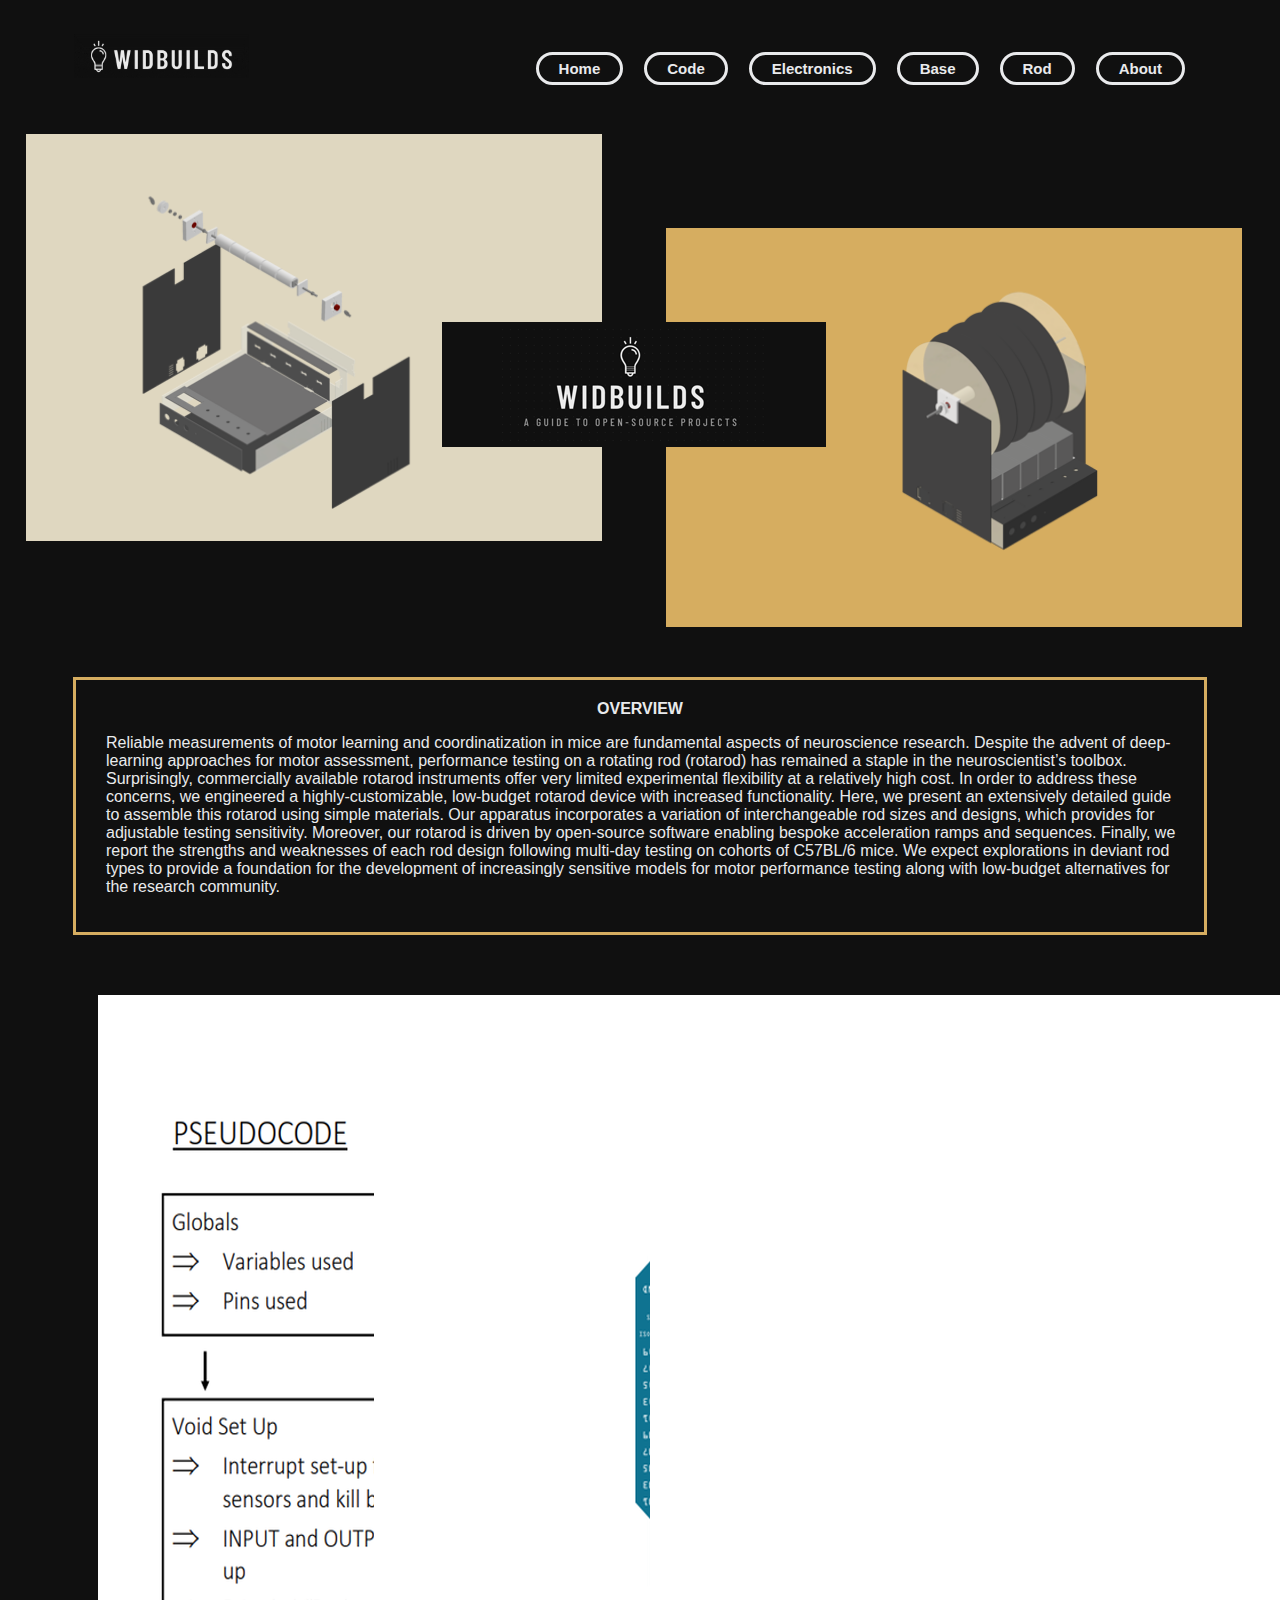
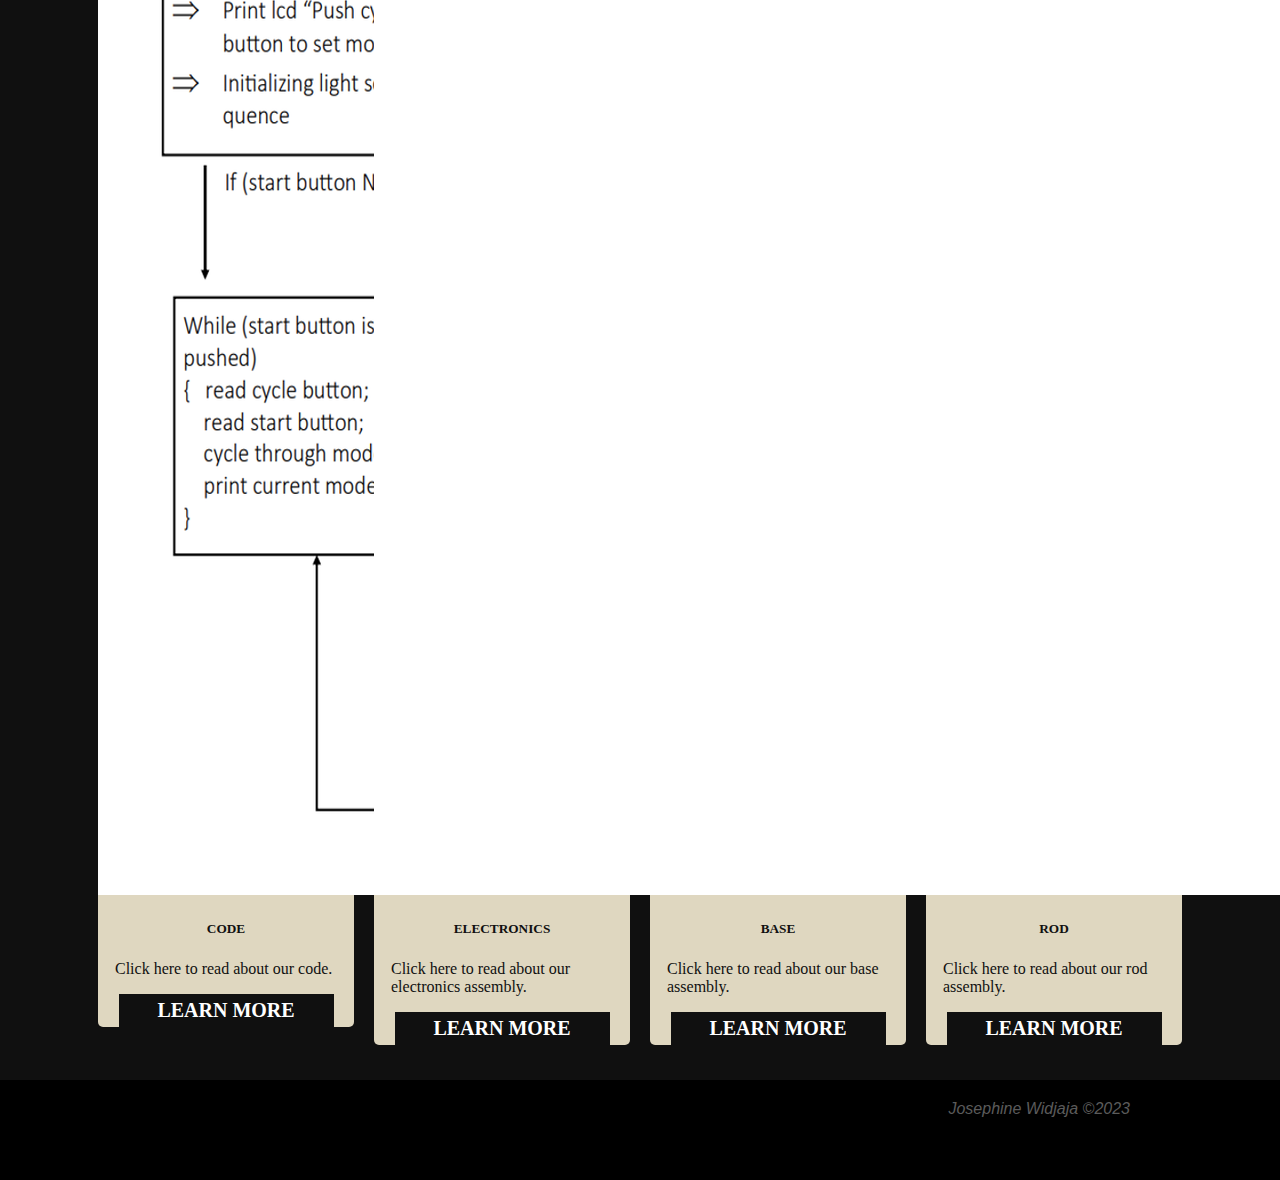
<file: index.html>
<!--DOCUMENT SETUP-->
<!--HI DR.YORK! I've commented throughout all my documents to organize all the sections of my code.
  The only parts where I got inspo from other people were 
    1. The cards on the home page at the bottom of the screen (https://getbootstrap.com/docs/5.2/components/card/)
    2. The hamburger menu from a youtube video (https://www.youtube.com/watch?v=XM7sEpl0f7c)
    3. The gallery slider thing (IMAGE GALLERY SCROLL INSPIRATAION: https://youtu.be/1fEkWd5hzRY)
  Everything else, I believe I incorporated myself by just looking up how flexbox/grid/other components work. 
  Thanks for a great semester! I am actually being commissioned to make websites
  for my research lab right now and this class is super helpful for that!
-->
<!DOCTYPE html>
<html lang="en">
<head>
  <meta charset="utf-8" />
  <meta name="viewport" content="width=device-width, initial-scale-1"/>
  <title>WidBuilds</title>
  <script src="https://cdn.jsdelivr.net/npm/@fancyapps/ui@5.0/dist/fancybox/fancybox.umd.js"></script>
  <link
    rel="stylesheet"
    href="https://cdn.jsdelivr.net/npm/@fancyapps/ui@5.0/dist/fancybox/fancybox.css"/>
  <link rel="stylesheet" href="https://cdn.jsdelivr.net/npm/bootstrap@4.1.3/dist/css/bootstrap.min.css" integrity="sha384-MCw98/SFnGE8fJT3GXwEOngsV7Zt27NXFoaoApmYm81iuXoPkFOJwJ8ERdknLPMO" crossorigin="anonymous">
  <link rel="stylesheet" href="widbuilds.css">
  <link rel="stylesheet" href="https://cdnjs.cloudflare.com/ajax/libs/font-awesome/4.7.0/css/font-awesome.min.css">
</head>
<!--END DOCUMENT SETUP-->

<body>
<!--START OF WRAPPER-->
  <div id="wrapper">
  <header>
<!--NAVIGATION BAR-->
<!--RESPONSIVE HAMBURGER MENU WITHOUT SCRIPT: https://www.youtube.com/watch?v=XM7sEpl0f7c-->
  <div class="bootstrap_logo">
  <a href="index.html"><img class="logo" src="images/logo1.png" alt="Plain Logo" width="175"></a>
  </div>
  <div class="bootstrap_nav">
  <nav class="nav_links">
  <input type="checkbox" class="toggle-menu">
  <div class="hamburger"></div>
    <ul class="menu">
      <li><a href="index.html">Home</a></li>
      <li><a href="code.html">Code</a></li>
      <li><a href="electronics.html">Electronics</a></li>
      <li><a href="base.html">Base</a></li>
      <li><a href="rod.html">Rod</a></li>
      <li><a href="about.html">About</a></li>
    </ul>
  </nav>
  </div>
<!--END NAVIGATION BAR-->
  </header>
<!--PHOTOS ON HOME-->
  <div class="grid">
     <div class="homeimg_left"><img class="base expanded" src="images/base1.png" alt="Base"></div>
     <div class="homeimg_center"><img class="logo" src="images/logo4.png" alt="Text Logo"></div>
     <div class="homeimg_right"><img class="base" src="images/base2.png" alt="Base"></div>
  </div>
<!--END PHOTOS ON HOME-->
<!--TEXT BOX-->
  <div class="textbox">
    <div class="text_center"><strong>OVERVIEW</strong></div>
    <p>
      Reliable measurements of motor learning and coordinatization in mice are fundamental aspects of neuroscience research. Despite the advent of deep-learning approaches for motor assessment, performance testing on a rotating rod (rotarod) has remained a staple in the neuroscientist’s toolbox. Surprisingly, commercially available rotarod instruments offer very limited experimental flexibility at a relatively high cost. In order to address these concerns, we engineered a highly-customizable, low-budget rotarod device with increased functionality. Here, we present an extensively detailed guide to assemble this rotarod using simple materials. Our apparatus incorporates a variation of interchangeable rod sizes and designs, which provides for adjustable testing sensitivity. Moreover, our rotarod is driven by open-source software enabling bespoke acceleration ramps and sequences. Finally, we report the strengths and weaknesses of each rod design following multi-day testing on cohorts of C57BL/6 mice. We expect explorations in deviant rod types to provide a foundation for the development of increasingly sensitive models for motor performance testing along with low-budget alternatives for the research community.
    </p>
  </div>
<!--END TEXT BOX-->
<!--INFORMATION CARDS MADE FROM BOOTSTRAP: https://getbootstrap.com/docs/5.2/components/card/-->
<!--INFORMATION CARDS-->
  <div class="blocks">
    <!--INDIVIDUAL CARD-->
    <div class="unit_block">
      <div class="card" style="width: 16rem;">
      <img src="images/homecode.png" class="card-img-top" alt="...">
        <div class="card-body">
          <h5 class="card-title">CODE</h5>
          <p class="card-text">Click here to read about our code.</p>
          <form action="code.html">
            <button>LEARN MORE</button>
          </form>
        </div>
      </div>
    </div>
    <!--INFORMATION CARDS MADE FROM BOOTSTRAP: https://getbootstrap.com/docs/5.2/components/card/-->
    <!--INDIVIDUAL CARD-->
    <div class="unit_block">
      <div class="card" style="width: 16rem;">
      <img src="images/homeelectronics.png" class="card-img-top" alt="...">
        <div class="card-body">
          <h5 class="card-title">ELECTRONICS</h5>
          <p class="card-text">Click here to read about our electronics assembly.</p>
          <form action="electronics.html">
            <button>LEARN MORE</button>
          </form>
          
        </div>
       </div>
    </div>
    <!--INFORMATION CARDS MADE FROM BOOTSTRAP: https://getbootstrap.com/docs/5.2/components/card/-->
    <!--INDIVIDUAL CARD-->
    <div class="unit_block">
      <div class="card" style="width: 16rem;">
      <img src="images/homebase.png" class="card-img-top" alt="...">
        <div class="card-body">
          <h5 class="card-title">BASE</h5>
          <p class="card-text">Click here to read about our base assembly.</p>
          <form action="base.html">
            <button>LEARN MORE</button>
          </form>
          
        </div>
      </div>
    </div>
    <!--INFORMATION CARDS MADE FROM BOOTSTRAP: https://getbootstrap.com/docs/5.2/components/card/-->
    <!--INDIVIDUAL CARD-->
    <div class="unit_block">
      <div class="card" style="width: 16rem;">
      <img src="images/homerod.png" class="card-img-top" alt="...">
        <div class="card-body">
          <h5 class="card-title">ROD</h5>
          <p class="card-text">Click here to read about our rod assembly.</p>
          <form action="rod.html">
            <button>LEARN MORE</button>
          </form>
        </div>
      </div>
    </div>
  </div>
<!--END INFORMATION CARDS-->
  </div>
<!--END OF WRAPPER-->
<!--FOOTER-->
  <footer>
    Josephine Widjaja &copy;2023
  </footer>
<!--END OF FOOTER-->
<!--JAVASCRIPT-->
  <script src="https://code.jquery.com/jquery-3.3.1.slim.min.js" integrity="sha384-q8i/X+965DzO0rT7abK41JStQIAqVgRVzpbzo5smXKp4YfRvH+8abtTE1Pi6jizo" crossorigin="anonymous"></script>
  <script src="https://cdn.jsdelivr.net/npm/popper.js@1.14.3/dist/umd/popper.min.js" integrity="sha384-ZMP7rVo3mIykV+2+9J3UJ46jBk0WLaUAdn689aCwoqbBJiSnjAK/l8WvCWPIPm49" crossorigin="anonymous"></script>
  <script src="https://cdn.jsdelivr.net/npm/bootstrap@4.1.3/dist/js/bootstrap.min.js" integrity="sha384-ChfqqxuZUCnJSK3+MXmPNIyE6ZbWh2IMqE241rYiqJxyMiZ6OW/JmZQ5stwEULTy" crossorigin="anonymous"></script>
  <script>
    Fancybox.bind("[data-fancybox]", {
    // Your custom options
    });
  </script>
<!--END JAVASCRIPT-->
</body>
</html>
</file>
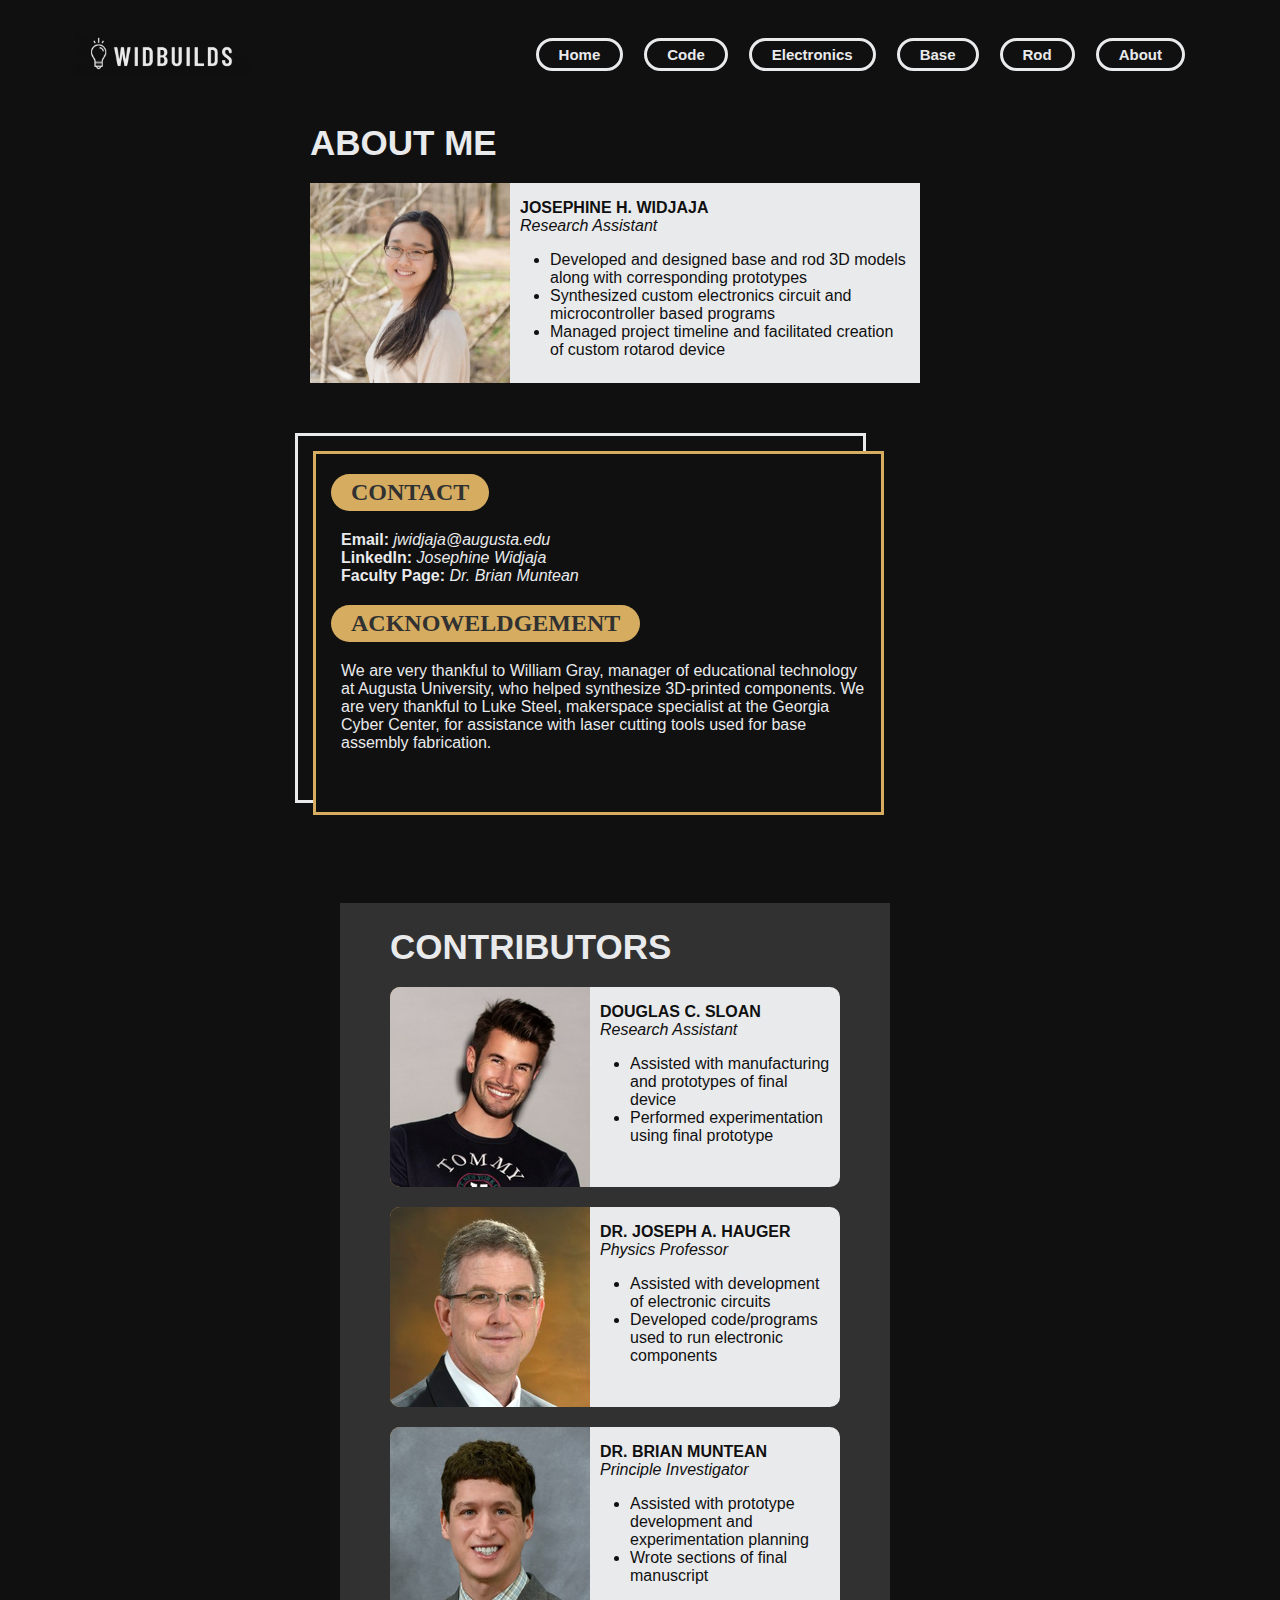
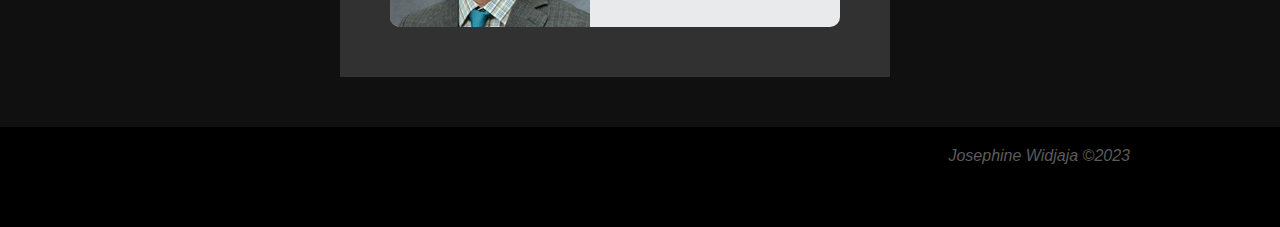
<file: about.html>
<!--DOCUMENT SETUP-->
<!DOCTYPE html>
<html lang="en">
<head>
  <meta charset="utf-8" />
  <meta name="viewport" content="width=device-width, initial-scale-1"/>
  <title>WidBuilds</title>
  <script src="https://cdn.jsdelivr.net/npm/@fancyapps/ui@5.0/dist/fancybox/fancybox.umd.js"></script>
  <link
    rel="stylesheet"
    href="https://cdn.jsdelivr.net/npm/@fancyapps/ui@5.0/dist/fancybox/fancybox.css"/>
  <link rel="stylesheet" href="widbuilds.css">
  <link rel="stylesheet" href="https://cdnjs.cloudflare.com/ajax/libs/font-awesome/4.7.0/css/font-awesome.min.css">
</head>
<!--END DOCUMENT SETUP-->

<body>
<!--START OF WRAPPER-->
  <div id="wrapper">
<!--NAVIGATION BAR-->
<!--RESPONSIVE HAMBURGER MENU WITHOUT SCRIPT: https://www.youtube.com/watch?v=XM7sEpl0f7c-->
  <header>
  <a href="index.html"><img class="logo" src="images/logo1.png" alt="Plain Logo" width="175"></a>
  <nav class="nav_links">
    <input type="checkbox" class="toggle-menu">
    <div class="hamburger"></div>
    <ul class="menu">
      <li><a href="index.html">Home</a></li>
      <li><a href="code.html">Code</a></li>
      <li><a href="electronics.html">Electronics</a></li>
      <li><a href="base.html">Base</a></li>
      <li><a href="rod.html">Rod</a></li>
      <li><a href="about.html">About</a></li>
    </ul>
  </nav>
  </header>
<!--END NAVIGATION BAR-->
  <main>
<!--ABOUT PAGE FLEXBOX GRID 1 // PARENT: ab_grid // CHILD: ab_lcolumn & ab_rcolumn-->
    <div class="ab_grid">
      <!--LEFT COLUMN 1-->
      <div class="ab_lcolumn">
      <h1>ABOUT ME</h1>
        <!--PROFILE BOX-->
        <div class="profile">
          <div class="profile_img">
              <img class="image" src="images/profile1.jpeg" alt="image" height="200" width="200">
          </div>
          <div class="profile_cont">
            <p>
              <strong>JOSEPHINE H. WIDJAJA</strong>
              <br>
              <em>Research Assistant</em>
            </p>
              <ul>
                <li>Developed and designed base and rod 3D models along with corresponding prototypes</li>
                <li>Synthesized custom electronics circuit and microcontroller based programs</li>
                <li>Managed project timeline and facilitated creation of custom rotarod device</li>
              </ul>
            
          </div>
        </div>
        <!--END PROFILE BOX-->
        <!--CONTACT BOX-->
        <div class="abwhite_border">
          <div class="abgold_border">
              <div class="section">
                <h2>CONTACT</h2>
          
                  <div class="abcontact">
                  Email: <a href="mailto:jwidjaja@augusta.edu">jwidjaja@augusta.edu</a>
                  <br>
                  LinkedIn: <a href="https://www.linkedin.com/in/josephine-widjaja-2002" target="_blank">Josephine Widjaja</a>
                  <br>
                  Faculty Page: <a href="https://www.augusta.edu/mcg/phmtox/brian-muntean-phd.php" target="_blank">Dr. Brian Muntean</a>
                  </div>
          
                <h2>ACKNOWELDGEMENT</h2>
                <p>
                  We are very thankful to William Gray, manager of educational technology at Augusta University, who helped synthesize 3D-printed components. We are very thankful to Luke Steel, makerspace specialist at the Georgia Cyber Center, for assistance with laser cutting tools used for base assembly fabrication.
                </p>
              </div>
          </div>
        </div>  
        <!--END CONTACT BOX-->
      </div>
      <!--END LEFT COLUMN 1-->
      <!--START RIGHT COLUMN 1-->
      <div class="ab_rcolumn">
        <h1>CONTRIBUTORS</h1>
        <!--PROFILE BOX 1-->
        <div class="profile">
          <div class="profile_img">
             <img class="image" src="images/profile2.png" alt="image" height="200" width="200">
          </div>
          <div class="profile_cont">
            <p>
              <strong>DOUGLAS C. SLOAN</strong>
              <br>
              <em>Research Assistant</em>
            </p>
              <ul>
                <li>Assisted with manufacturing and prototypes of final device</li>
                <li>Performed experimentation using final prototype</li>
              </ul>
          </div>
        </div>
        <!--END PROFILE BOX 1-->
        <!--PROFILE BOX 2-->
        <div class="profile">
          <div class="profile_img">
             <img class="image" src="images/profile4.jpg" alt="image" height="200" width="200">
          </div>
          <div class="profile_cont">
            <p>
              <strong>DR. JOSEPH A. HAUGER</strong>
              <br>
              <em>Physics Professor</em>
            </p>
              <ul>
                <li>Assisted with development of electronic circuits</li>
                <li>Developed code/programs used to run electronic components</li>
              </ul>
            
          </div>
        </div>
        <!--END PROFILE BOX 2-->
        <!--START PROFILE BOX 3-->
        <div class="profile">
          <div class="profile_img">
             <img class="image" src="images/profile3.jpeg" alt="image" height="200" width="200">
          </div>
          <div class="profile_cont">
            <p>
              <strong>DR. BRIAN MUNTEAN</strong>
              <br>
              <em>Principle Investigator</em>
            </p>
              <ul>
                <li>Assisted with prototype development and experimentation planning</li>
                <li>Wrote sections of final manuscript</li>
              </ul>
          </div>
        </div>
        <!--END PROFILE BOX 3-->
      </div>
      <!--END RIGHT COLUMN 1-->
    </div>
    <!--END ABOUT PAGE FLEXBOX GRID-->
  </main>
  </div>
  <!--END OF WRAPPER-->
  <!--ABOUT SPECIAL FOOTER-->
  <div class="abfooter">
    <footer>
      Josephine Widjaja &copy;2023
    </footer>
  </div>
  <!--END ABOUT SPECIAL FOOTER-->
  <script>
    Fancybox.bind("[data-fancybox]", {
    // Your custom options
    });
  </script>
</body>
</html>
</file>
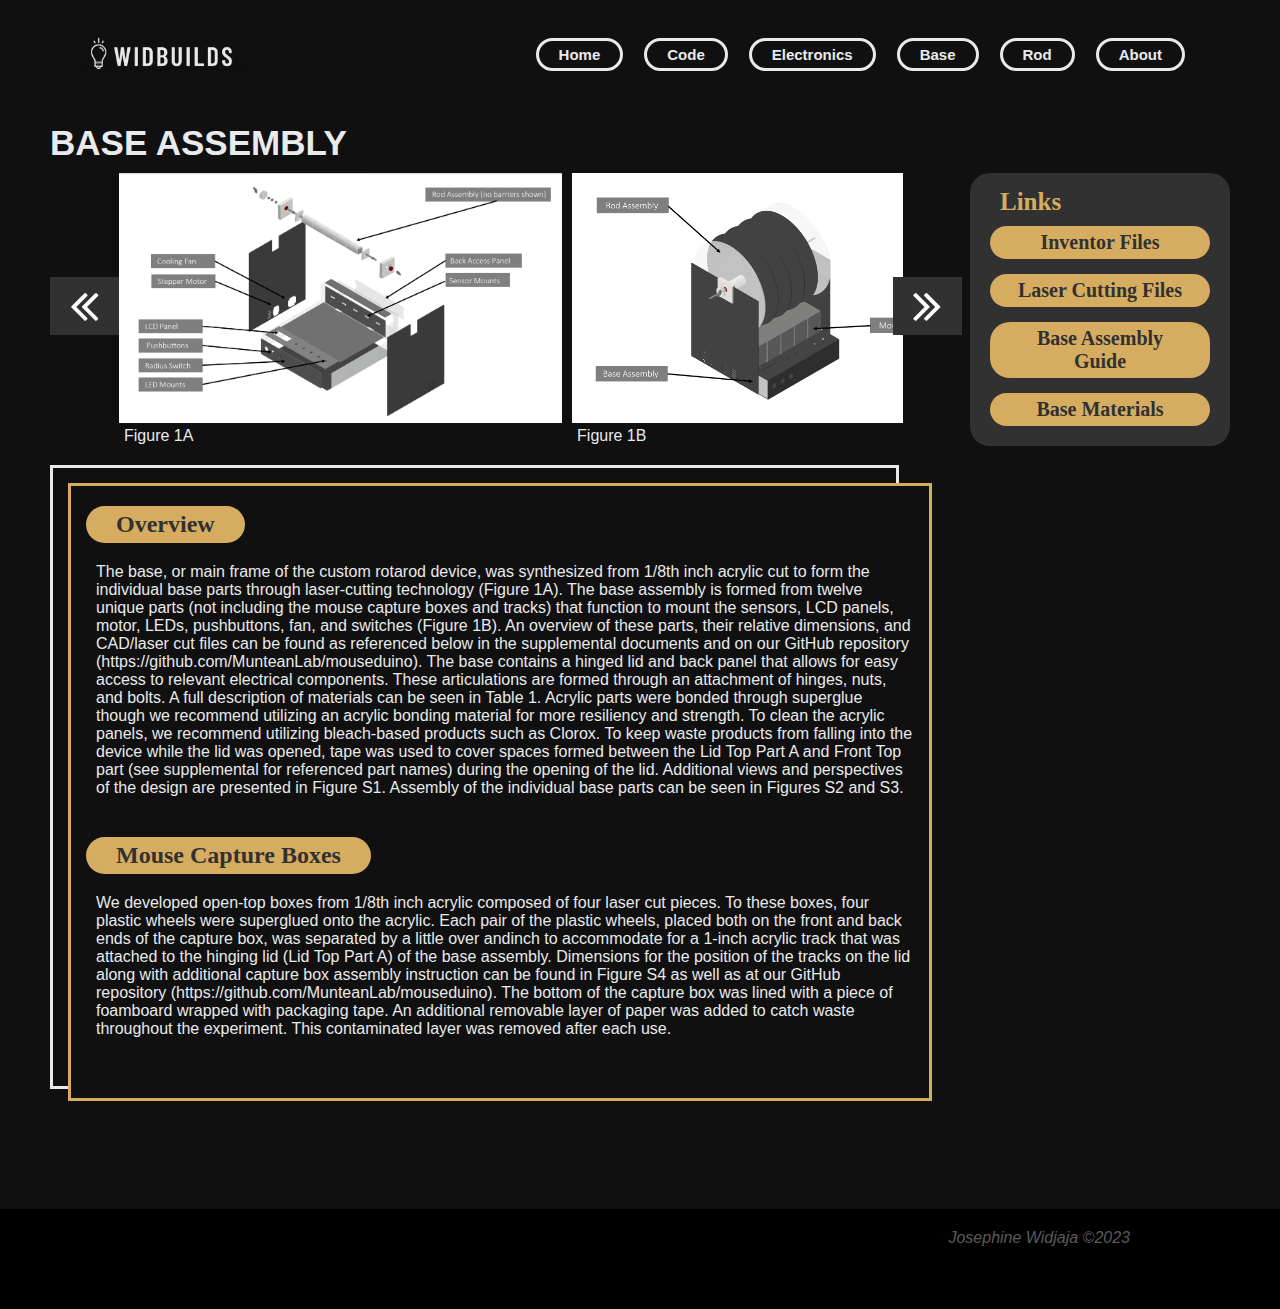
<file: base.html>
<!--DOCUMENT SETUP-->
<!DOCTYPE html>
<html lang="en">
<head>
  <meta charset="utf-8" />
  <meta name="viewport" content="width=device-width, initial-scale-1"/>
  <title>WidBuilds</title>
  <script src="https://cdn.jsdelivr.net/npm/@fancyapps/ui@5.0/dist/fancybox/fancybox.umd.js"></script>
  <link
    rel="stylesheet"
    href="https://cdn.jsdelivr.net/npm/@fancyapps/ui@5.0/dist/fancybox/fancybox.css"/>
  <link rel="stylesheet" href="widbuilds.css">
  <link rel="stylesheet" href="https://cdnjs.cloudflare.com/ajax/libs/font-awesome/4.7.0/css/font-awesome.min.css">
</head>
<!--END DOCUMENT SETUP-->

<body>
<!--START OF WRAPPER-->
  <div id="wrapper">
<!--RESPONSIVE HAMBURGER MENU WITHOUT SCRIPT: https://www.youtube.com/watch?v=XM7sEpl0f7c-->
<!--NAVIGATION BAR-->
  <header>
  <a href="index.html"><img class="logo" src="images/logo1.png" alt="Plain Logo" width="175"></a>
  <nav class="nav_links">
    <input type="checkbox" class="toggle-menu">
    <div class="hamburger"></div>
    <ul class="menu">
      <li><a href="index.html">Home</a></li>
      <li><a href="code.html">Code</a></li>
      <li><a href="electronics.html">Electronics</a></li>
      <li><a href="base.html">Base</a></li>
      <li><a href="rod.html">Rod</a></li>
      <li><a href="about.html">About</a></li>
    </ul>
  </nav>
  </header>
<!--END NAVIGATION BAR-->
  <main>
    <h1>BASE ASSEMBLY</h1>
    <!--FLEXBOX 2 // PARENT: GRID2 // CHILD: LEFT_COLUMN & RIGHT_COLUMN-->
    <div class="grid2">
      <!--START LEFT COLUMN - MAIN CONTENT-->
      <div class="left_column">
        <!--IMAGE GALLERY SCROLL INSPIRATAION: https://youtu.be/1fEkWd5hzRY-->
        <!--IMAGE GALLERY-->
        <div class="gallery_container">
          <div class="arrows">
            <button class="iconl" onclick="scrolll()"><i class="fa fa-angle-double-left"></i></button>
          </div>
          <div class="gallery">
            <div class="gallery_img">
              <a href="images/basep1.png" data-fancybox="gallery" data-caption="Figure 1A. Non-expanded CAD modeled view of the base and rod assembly along with mouse capture boxes, electronic components not shown.">
                <img class="image" src="images/basep1.png" alt="image" height="250">
              </a>
              <div class="img_caption">Figure 1A</div>
            </div>
            <div class="gallery_img">
              <a href="images/basep2.png" data-fancybox="gallery" data-caption="Figure 1B. Expanded view of the twelve laser-cut parts of CAD modeled base, location of electronic components within the device are labeled. An expanded view of rod assembly components without the horizontal barriers is also shown. Assembly displays the ten-additional 3D printed components (not including the rod), five nuts, and two-winged nuts.">
                <img class="image" src="images/basep2.png" alt="image" height="250">
              </a>
              <div class="img_caption">Figure 1B</div>
            </div>
          </div>
          <div class="arrows">
            <button class="iconr" onclick="scrollr()"><i class="fa fa-angle-double-right"></i></button>
          </div>
        </div>
        <!--END IMAGE GALLERY-->
        <!--START PAGE CONTENT-->
        <div class="white_border">
          <div class="gold_border">
              <div class="section">
                <h2>Overview</h2>
                <p>
                  The base, or main frame of the custom rotarod device, was synthesized from 1/8th inch acrylic cut to form the individual base parts through laser-cutting technology (Figure 1A). The base assembly is formed from twelve unique parts (not including the mouse capture boxes and tracks) that function to mount the sensors, LCD panels, motor, LEDs, pushbuttons, fan, and switches (Figure 1B). An overview of these parts, their relative dimensions, and CAD/laser cut files can be found as referenced below in the supplemental documents and on our GitHub repository (https://github.com/MunteanLab/mouseduino). The base contains a hinged lid and back panel that allows for easy access to relevant electrical components. These articulations are formed through an attachment of hinges, nuts, and bolts. A full description of materials can be seen in Table 1. Acrylic parts were bonded through superglue though we recommend utilizing an acrylic bonding material for more resiliency and strength. To clean the acrylic panels, we recommend utilizing bleach-based products such as Clorox. To keep waste products from falling into the device while the lid was opened, tape was used to cover spaces formed between the Lid Top Part A and Front Top part (see supplemental for referenced part names) during the opening of the lid. Additional views and perspectives of the design are presented in Figure S1. Assembly of the individual base parts can be seen in  Figures S2 and S3. 
                </p>
              </div>
              <div class="section">
                <h2>Mouse Capture Boxes</h2>
                <p>
                  We developed open-top boxes from 1/8th inch acrylic composed of four laser cut pieces. To these boxes, four plastic wheels were superglued onto the acrylic. Each pair of the plastic wheels, placed both on the front and back ends of the capture box, was separated by a little over andinch to accommodate for a 1-inch acrylic track that was attached to the hinging lid (Lid Top Part A) of the base assembly. Dimensions for the position of the tracks on the lid along with additional capture box assembly instruction can be found in Figure S4 as well as at our GitHub repository (https://github.com/MunteanLab/mouseduino). The bottom of the capture box was lined with a piece of foamboard wrapped with packaging tape. An additional removable layer of paper was added to catch waste throughout the experiment. This contaminated layer was removed after each use.
                </p>
              </div>
          </div>
        </div>
        <!--END PAGE CONTENT-->
      </div>
      <!--END LEFT COLUMN - MAIN CONTENT-->
      <!--START RIGHT COLUMN - LINK BOX-->
      <div class="link_box">
        <h3>Links</h3>
        <a href="https://github.com/MunteanLab/mouseduino/tree/main/Base%20Assembly/Inventor%20Files" target="_blank">Inventor Files</a>
        <a href="https://github.com/MunteanLab/mouseduino/tree/main/Base%20Assembly/Laser%20Cutting%20Files" target="_blank">Laser Cutting Files</a>
        <a href="https://github.com/MunteanLab/mouseduino/blob/main/Base%20Assembly/Base%20Assembly%20Guide.pdf" target="_blank">Base Assembly Guide</a>
        <a href="https://github.com/MunteanLab/mouseduino/blob/main/Base%20Assembly/Base%20Assembly%20Materials%20Info.xlsx" target="_blank">Base Materials</a>

      </div>
      <!-- END RIGHT COLUMN - LINK BOX-->
    </div>
    <!--END FLEXBOX2-->
  </main>
  </div>
  <!--END WRAPPER-->
  <!--FOOTER START-->
  <footer>
    Josephine Widjaja &copy;2023
  </footer>
  <!--FOOTER END-->
  
  <!--START JAVASCRIPT-->
  <script>
  function scrolll(){
    var left = document.querySelector(".gallery");
    left.scrollBy(-100,0)
  }
  function scrollr(){
    var right = document.querySelector(".gallery");
    right.scrollBy(100,0)
  }
  </script>
  <script>
    Fancybox.bind("[data-fancybox]", {
    // Your custom options
    });
  </script>
  <!--END JAVASCRIPT-->
  
</body>
</html>
</file>
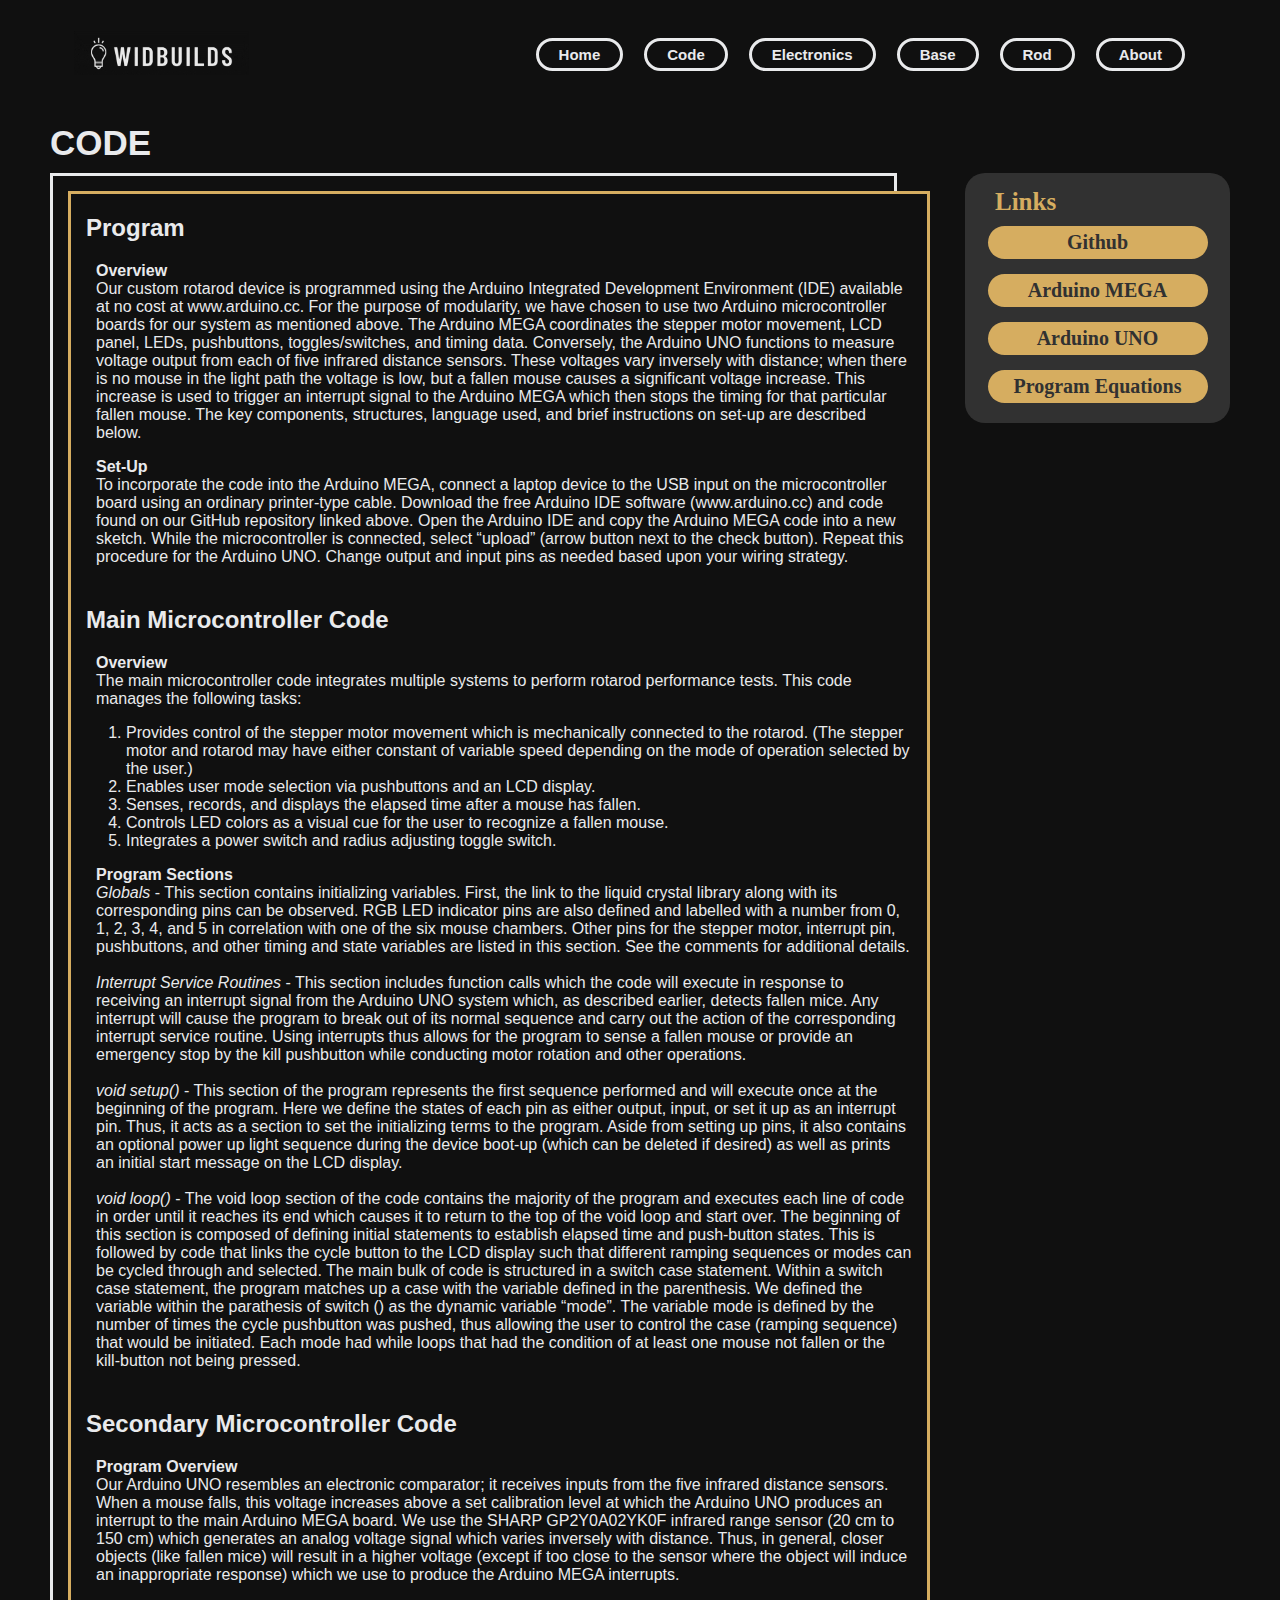
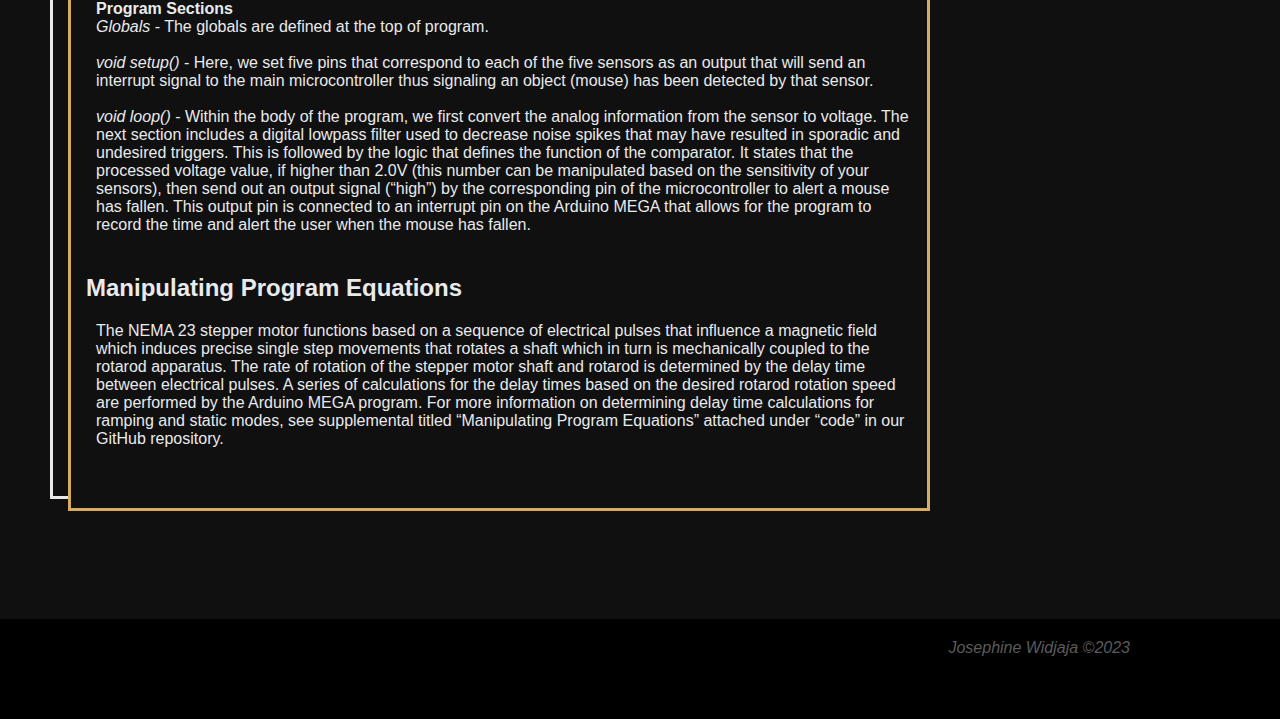
<file: code.html>
<!--DOCUMENT SETUP-->
<!DOCTYPE html>
<html lang="en">
<head>
  <meta charset="utf-8" />
  <meta name="viewport" content="width=device-width, initial-scale-1"/>
  <title>WidBuilds</title>
  <script src="https://cdn.jsdelivr.net/npm/@fancyapps/ui@5.0/dist/fancybox/fancybox.umd.js"></script>
  <link
    rel="stylesheet"
    href="https://cdn.jsdelivr.net/npm/@fancyapps/ui@5.0/dist/fancybox/fancybox.css"/>
  <link rel="stylesheet" href="widbuilds.css">
  <link rel="stylesheet" href="https://cdnjs.cloudflare.com/ajax/libs/font-awesome/4.7.0/css/font-awesome.min.css">
</head>
<!--END DOCUMENT SETUP-->

<body>
<!--START OF WRAPPER-->
  <div id="wrapper">
<!--RESPONSIVE HAMBURGER MENU WITHOUT SCRIPT: https://www.youtube.com/watch?v=XM7sEpl0f7c-->
<!--NAVIGATION BAR-->
  <header>
 <a href="index.html"><img class="logo" src="images/logo1.png" alt="Plain Logo" width="175"></a>
  <nav class="nav_links">
    <input type="checkbox" class="toggle-menu">
    <div class="hamburger"></div>
    <ul class="menu">
      <li><a href="index.html">Home</a></li>
      <li><a href="code.html">Code</a></li>
      <li><a href="electronics.html">Electronics</a></li>
      <li><a href="base.html">Base</a></li>
      <li><a href="rod.html">Rod</a></li>
      <li><a href="about.html">About</a></li>
    </ul>
  </nav>
  </header>
<!--END NAVIGATION BAR-->
  <main>
    <h1>CODE</h1>
    <!--FLEXBOX 2-->
    <div class="grid2">
      <!--PAGE CONTENT-->
      <div class="codewhite_border">
        <div class="codegold_border">
            <div class="section">
              <h2>Program</h2>
              <p><strong>Overview</strong><br> Our custom rotarod device is programmed using the Arduino Integrated Development Environment (IDE) available at no cost at www.arduino.cc. For the purpose of modularity, we have chosen to use two Arduino microcontroller boards for our system as mentioned above. The Arduino MEGA  coordinates the stepper motor movement, LCD panel, LEDs, pushbuttons, toggles/switches, and timing data. Conversely, the Arduino UNO functions to measure voltage output from each of five infrared distance sensors. These voltages vary inversely with distance; when there is no mouse in the light path the voltage is low, but a fallen mouse causes a significant voltage increase. This increase is used to trigger an interrupt signal to the Arduino MEGA which then stops the timing for that particular fallen mouse.  The key components, structures, language used, and brief instructions on set-up are described below.
              </p>
              <p><strong>Set-Up</strong><br> To incorporate the code into the Arduino MEGA, connect a laptop device to the USB input on the microcontroller board using an ordinary printer-type cable. Download the free Arduino IDE software (www.arduino.cc) and code found on our GitHub repository linked above. Open the Arduino IDE and copy the Arduino MEGA code into a new sketch. While the microcontroller is connected, select “upload” (arrow button next to the check button). Repeat this procedure for the Arduino UNO. Change output and input pins as needed based upon your wiring strategy.</p>
            </div>
            <div class="section">
              <h2>Main Microcontroller Code</h2>
              <p>
                <strong>Overview</strong><br>
                The main microcontroller code integrates multiple systems to perform rotarod performance tests. This code manages the following tasks:
              </p>  
                <ol>
                  <li>Provides control of the stepper motor movement which is mechanically connected to the rotarod. (The stepper motor and rotarod may have either constant of variable speed depending on the mode of operation selected by the user.)</li>
                  <li>Enables user mode selection via pushbuttons and an LCD display.</li>
                  <li>Senses, records, and displays the elapsed time after a mouse has fallen.</li>
                  <li>Controls LED colors as a visual cue for the user to recognize a fallen mouse. </li>
                  <li>Integrates a power switch and radius adjusting toggle switch.</li>
                </ol>
              
              <p>
                <strong>Program Sections</strong><br>
                <i>Globals</i> - This section contains initializing variables. First, the link to the liquid crystal library along with its corresponding pins can be observed. RGB LED indicator pins are also defined and labelled with a number from 0, 1, 2, 3, 4, and 5 in correlation with one of the six mouse chambers. Other pins for the stepper motor, interrupt pin, pushbuttons, and other timing and state variables are listed in this section. See the comments for additional details. 
                <br>
                <br>
                <i>Interrupt Service Routines</i> - This section includes function calls which the code will execute in response to receiving an interrupt signal from the Arduino UNO system which, as described earlier, detects fallen mice. Any interrupt will cause the program to break out of its normal sequence and carry out the action of the corresponding interrupt service routine. Using interrupts thus allows for the program to sense a fallen mouse or provide an emergency stop by the kill pushbutton while conducting motor rotation and other operations. 
                <br>
                <br>
                <i>void setup()</i> - This section of the program represents the first sequence performed and will execute once at the beginning of the program. Here we define the states of each pin as either output, input, or set it up as an interrupt pin. Thus, it acts as a section to set the initializing terms to the program. Aside from setting up pins, it also contains an optional power up light sequence during the device boot-up (which can be deleted if desired) as well as prints an initial start message on the LCD display.
                <br>
                <br>
                <i>void loop()</i> - The void loop section of the code contains the majority of the program and executes each line of code in order until it reaches its end which causes it to return to the top of the void loop and start over. The beginning of this section is composed of defining initial statements to establish elapsed time and push-button states. This is followed by code that links the cycle button to the LCD display such that different ramping sequences or modes can be cycled through and selected. The main bulk of code is structured in a switch case statement. Within a switch case statement, the program matches up a case with the variable defined in the parenthesis. We defined the variable within the parathesis of switch () as the dynamic variable “mode”. The variable mode is defined by the number of times the cycle pushbutton was pushed, thus allowing the user to control the case (ramping sequence) that would be initiated. Each mode had while loops that had the condition of at least one mouse not fallen or the kill-button not being pressed. 
              </p>
                
            </div>
            <div class="section">
              <h2>Secondary Microcontroller Code</h2>
              <p>
                <strong>Program Overview</strong>
                <br>
                Our Arduino UNO resembles an electronic comparator; it receives inputs from the five infrared distance sensors. When a mouse falls, this voltage increases above a set calibration level at which  the Arduino UNO produces an interrupt to the main Arduino MEGA board. We use the SHARP GP2Y0A02YK0F infrared range sensor (20 cm to 150 cm) which generates an analog voltage signal which varies inversely with distance. Thus, in general, closer objects (like fallen mice) will result in a higher voltage (except if too close to the sensor where the object will induce an inappropriate response) which we use to produce the Arduino MEGA interrupts.
              </p>
              <p>
                <strong>Program Sections</strong>
                <br>
                <i>Globals</i> - The globals are defined at the top of program. 
                <br>
                <br>
                <i>void setup()</i> - Here, we set five pins that correspond to each of the five sensors as an output that will send an interrupt signal to the main microcontroller thus signaling an object (mouse) has been detected by that sensor.
                <br>
                <br>
                <i>void loop()</i> - Within the body of the program, we first convert the analog information from the sensor to voltage. The next section includes a digital lowpass filter used to decrease noise spikes that may have resulted in sporadic and undesired triggers. This is followed by the logic that defines the function of the comparator. It states that the processed voltage value, if higher than 2.0V (this number can be manipulated based on the sensitivity of your sensors), then send out an output signal (“high”) by the corresponding pin of the microcontroller to alert a mouse has fallen. This output pin is connected to an interrupt pin on the Arduino MEGA that allows for the program to record the time and alert the user when the mouse has fallen.
              </p>
            </div>
            <div class="section">
              <h2>Manipulating Program Equations</h2>
              <p>The NEMA 23 stepper motor functions based on a sequence of electrical pulses that influence a magnetic field which induces precise single step movements that rotates a shaft which in turn is mechanically coupled to the rotarod apparatus. The rate of rotation of the stepper motor shaft and rotarod is determined by the delay time between electrical pulses. A series of calculations for the delay times based on the desired rotarod rotation speed are performed by the Arduino MEGA program. For more information on determining delay time calculations for ramping and static modes, see supplemental titled “Manipulating Program Equations” attached under “code” in our GitHub repository.
              </p>
            </div>
        </div>
      </div>
      <!--END PAGE CONTENT-->
      <!--START RIGHT COLUMN LINK BOX-->
      <div class="link_box">
        <h3>Links</h3>
        <a href="https://github.com/MunteanLab/mouseduino/tree/main/Code" target="_blank">Github</a>
        <a href="https://github.com/MunteanLab/mouseduino/blob/main/Code/Arduino_Mega_Code.ino" target="_blank">Arduino MEGA</a>
        <a href="https://github.com/MunteanLab/mouseduino/blob/main/Code/Arduino_UNO_Code.ino" target="_blank">Arduino UNO</a>
        <a href="https://github.com/MunteanLab/mouseduino/blob/main/Code/Manipulating%20Program%20Equations.pdf" target="_blank">Program Equations</a>
      </div>
      <!--END RIGHT COLUMN LINK BOX-->
    </div>
    <!--END FLEXBOX2-->
  </main>
  </div>
  <!--END WRAPPER-->
  <!--FOOTER-->
  <footer>
    Josephine Widjaja &copy;2023
  </footer>
  <!--END FOOTER-->
  <script>
    Fancybox.bind("[data-fancybox]", {
    // Your custom options
    });
  </script>
</body>
</html>
</file>
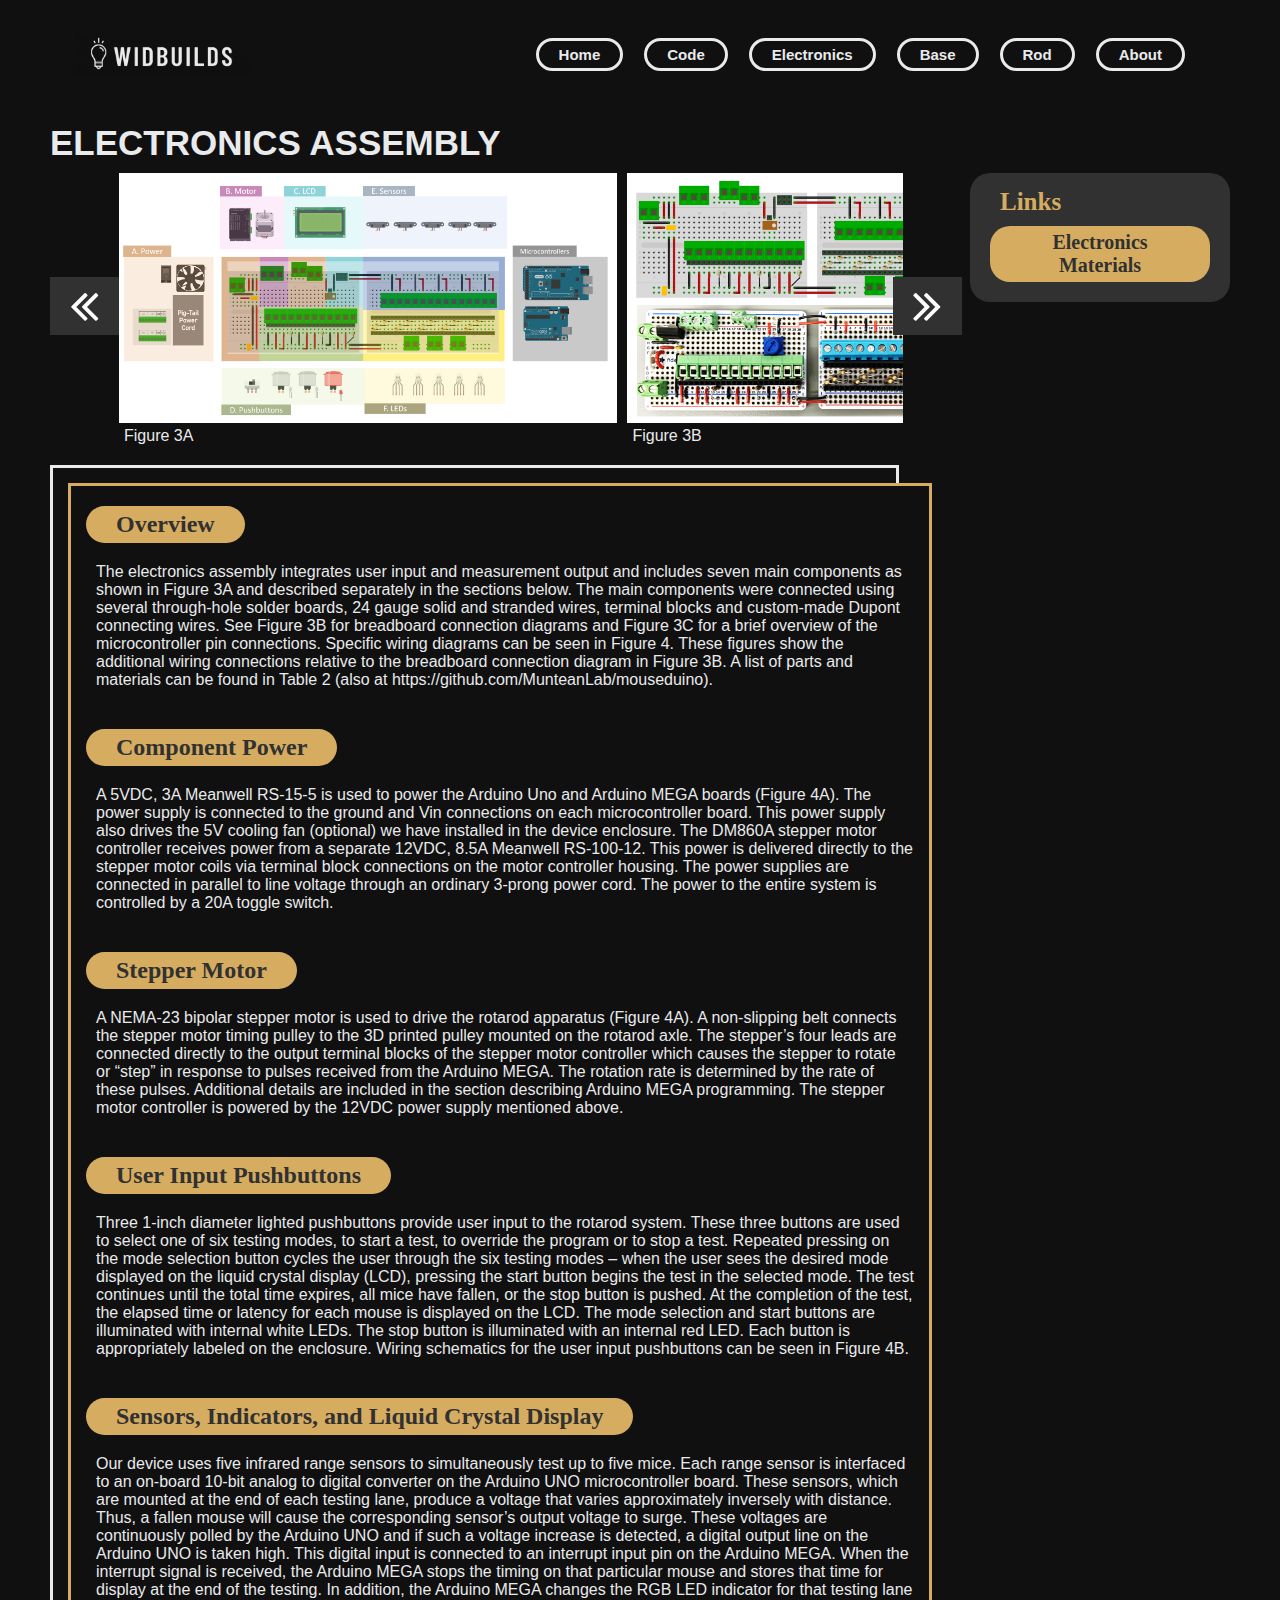
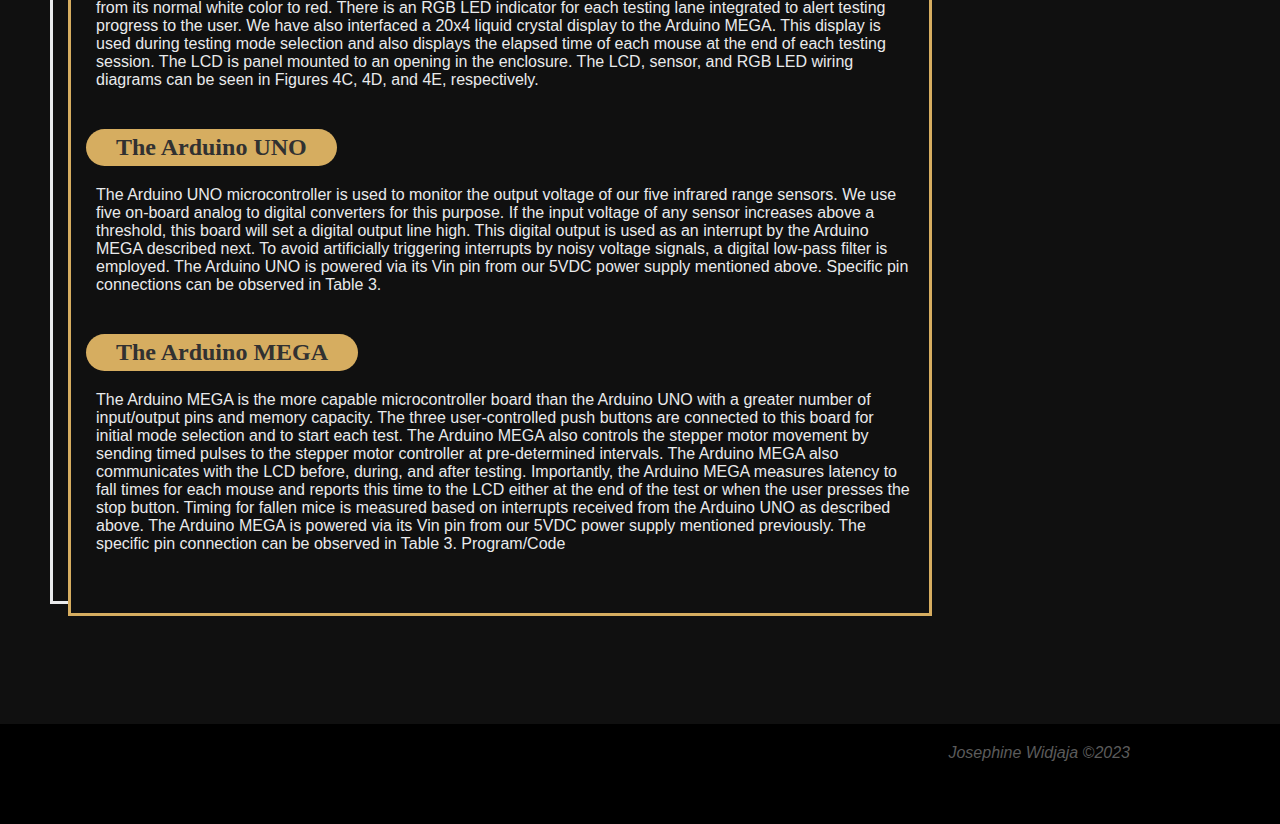
<file: electronics.html>
<!--DOCUMENT SETUP-->
<!DOCTYPE html>
<html lang="en">
<head>
  <meta charset="utf-8" />
  <meta name="viewport" content="width=device-width, initial-scale-1"/>
  <title>WidBuilds</title>
  <script src="https://cdn.jsdelivr.net/npm/@fancyapps/ui@5.0/dist/fancybox/fancybox.umd.js"></script>
  <link
    rel="stylesheet"
    href="https://cdn.jsdelivr.net/npm/@fancyapps/ui@5.0/dist/fancybox/fancybox.css"/>
  <link rel="stylesheet" href="widbuilds.css">
  <link rel="stylesheet" href="https://cdnjs.cloudflare.com/ajax/libs/font-awesome/4.7.0/css/font-awesome.min.css">
</head>
<!--END DOCUMENT SETUP-->

<body>
<!--START OF WRAPPER-->
  <div id="wrapper">
<!--RESPONSIVE HAMBURGER MENU WITHOUT SCRIPT: https://www.youtube.com/watch?v=XM7sEpl0f7c-->
<!--NAVIGATION BAR-->
  <header>
  <a href="index.html"><img class="logo" src="images/logo1.png" alt="Plain Logo" width="175"></a>
  <nav class="nav_links">
    <input type="checkbox" class="toggle-menu">
    <div class="hamburger"></div>
    <ul class="menu">
      <li><a href="index.html">Home</a></li>
      <li><a href="code.html">Code</a></li>
      <li><a href="electronics.html">Electronics</a></li>
      <li><a href="base.html">Base</a></li>
      <li><a href="rod.html">Rod</a></li>
      <li><a href="about.html">About</a></li>
    </ul>
  </nav>
  </header>
<!--END NAVIGATION BAR-->
  <main>
    <h1>ELECTRONICS ASSEMBLY</h1>
    <!--FLEXBOX 2-->
    <div class="grid2">
      <!--START OF LEFT COLUMN: PAGE CONTENT-->
      <div class="left_column">
        <!--IMAGE GALLERY SCROLL INSPIRATAION: https://youtu.be/1fEkWd5hzRY-->
        <!--START OF GALLERY-->
        <div class="gallery_container">
          <div class="arrows">
            <button class="iconl" onclick="scrolll()"><i class="fa fa-angle-double-left"></i></button>
          </div>
          <div class="gallery">
            <div class="gallery_img">
              <a href="images/elec1.png" data-fancybox="gallery" data-caption="Figure 3A. Color-coded breadboard schematic with associated electrical components. Each color represents the general region of attachment of the component to the breadboard.">
                <img class="image" src="images/elec1.png" alt="image" height="250">
              </a>
              <div class="img_caption">Figure 3A</div>
            </div>
            <div class="gallery_img">
              <a href="images/elec2.png" data-fancybox="gallery" data-caption="Figure 3B. Wiring diagram of breadboard with schematic (top) and example of an assembled board (bottom).">
                <img class="image" src="images/elec2.png" alt="image" height="250">
              </a>
              <div class="img_caption">Figure 3B</div>
            </div>
            <div class="gallery_img">
              <a href="images/elec3.png" data-fancybox="gallery" data-caption="Figure 3C. Arduino MEGA, main-microcontroller, pin-attachment schematic.">
                <img class="image" src="images/elec3.png" alt="image" height="250">
              </a>
              <div class="img_caption">Figure 3C</div>
            </div>
            <div class="gallery_img">
              <a href="images/elec4.png" data-fancybox="gallery" data-caption="Figure 3D. Arduino UNO, secondary microcontroller, pin-attachment schematic.">
                <img class="image" src="images/elec4.png" alt="image" height="250">
              </a>
              <div class="img_caption">Figure 3D</div>
            </div>
            <div class="gallery_img">
              <a href="images/elec5.png" data-fancybox="gallery" data-caption="Figure 4A. Wiring of power supply and related switches, stepper motor attachments, fan, radius switch, and relevant connections to associated microcontrollers.">
                <img class="image" src="images/elec5.png" alt="image" height="250">
              </a>
              <div class="img_caption">Figure 4A</div>
            </div>
            <div class="gallery_img">
              <a href="images/elec6.png" data-fancybox="gallery" data-caption="Figure 4B. Wiring diagram of pushbuttons and relevant connections to associated microcontrollers. LEDs in this diagram are representative of the light-related connectors within the pushbutton not shown in the pushbutton image.">
                <img class="image" src="images/elec6.png" alt="image" height="250">
              </a>
              <div class="img_caption">Figure 4B</div>
            </div>
            <div class="gallery_img">
              <a href="images/elec7.png" data-fancybox="gallery" data-caption="Figure 4C. Wiring diagram of LCD panel and associated microcontroller connections. D, Wiring diagram of sensors and associated microcontroller connections.">
                <img class="image" src="images/elec7.png" alt="image" height="250">
              </a>
              <div class="img_caption">Figure 4C</div>
            </div>
            <div class="gallery_img">
              <a href="images/elec8.png" data-fancybox="gallery" data-caption="Figure 4D. Wiring diagram of sensors and associated microcontroller connections.">
                <img class="image" src="images/elec8.png" alt="image" height="250">
              </a>
              <div class="img_caption">Figure 4D</div>
            </div>
            <div class="gallery_img">
              <a href="images/elec9.png" data-fancybox="gallery" data-caption="Figure 4E. Wiring diagram of RGB LEDs and associate microcontroller connections.">
                <img class="image" src="images/elec9.png" alt="image" height="250">
              </a>
              <div class="img_caption">Figure 4E</div>
            </div>
          
          </div>
          <div class="arrows">
            <button class="iconr" onclick="scrollr()"><i class="fa fa-angle-double-right"></i></button>
          </div>
        </div>
        <!--END OF GALLERY-->
        <!--START OF WRITTEN CONTENT-->
        <div class="white_border">
          <div class="gold_border">
              <div class="section">
                <h2>Overview</h2>
                <p>
                  The electronics assembly integrates user input and measurement output and includes seven main components as shown in Figure 3A and described separately in the sections below. The main components were connected using several through-hole solder boards, 24 gauge solid and stranded wires, terminal blocks and custom-made Dupont connecting wires. See Figure 3B for breadboard connection diagrams and Figure 3C for a brief overview of the microcontroller pin connections. Specific wiring diagrams can be seen in Figure 4. These figures show the additional wiring connections relative to the breadboard connection diagram in Figure 3B. A list of parts and materials can be found in Table 2 (also at https://github.com/MunteanLab/mouseduino). 
                </p>
              </div>
              <div class="section">
                <h2>Component Power</h2>
                <p>
                  A 5VDC, 3A Meanwell RS-15-5 is used to power the Arduino Uno and Arduino MEGA boards (Figure 4A). The power supply is connected to the ground and Vin connections on each microcontroller board. This power supply also drives the 5V cooling fan (optional) we have installed in the device enclosure. The DM860A stepper motor controller receives power from a separate 12VDC, 8.5A Meanwell RS-100-12. This power is delivered directly to the stepper motor coils via terminal block connections on the motor controller housing. The power supplies are connected in parallel to line voltage through an ordinary 3-prong power cord. The power to the entire system is controlled by a 20A toggle switch. 
                </p>
              </div>
              <div class="section">
                <h2>Stepper Motor</h2>
                <p>A NEMA-23 bipolar stepper motor is used to drive the rotarod apparatus (Figure 4A). A non-slipping belt connects the stepper motor timing pulley to the 3D printed pulley mounted on the rotarod axle. The stepper’s four leads are connected directly to the output terminal blocks of the stepper motor controller which causes the stepper to rotate or “step” in response to pulses received from the Arduino MEGA. The rotation rate is determined by the rate of these pulses. Additional details are included in the section describing  Arduino MEGA programming. The stepper motor controller is powered by the 12VDC power supply mentioned above.  
                </p>
              </div>
              <div class="section">
                <h2>User Input Pushbuttons</h2>
                <p>Three 1-inch diameter lighted pushbuttons provide user input to the rotarod system. These three buttons are used to select one of six testing modes, to start a test, to override the program or to stop a test. Repeated pressing on the mode selection button cycles the user through the six testing modes – when the user sees the desired mode displayed on the liquid crystal display (LCD), pressing the start button begins the test in the selected mode. The test continues until the total time expires, all mice have fallen, or the stop button is pushed. At the completion of the test, the elapsed time or latency for each mouse is displayed on the LCD. The mode selection and start buttons are illuminated with internal white LEDs. The stop button is illuminated with an internal red LED. Each button is appropriately labeled on the enclosure. Wiring schematics for the user input pushbuttons can be seen in Figure 4B.
                </p>
              </div>
              <div class="section">
                <h2>Sensors, Indicators, and Liquid Crystal Display</h2>
                <p>Our device uses five infrared range sensors to simultaneously test up to five mice. Each range sensor is interfaced to an on-board 10-bit analog to digital converter on the Arduino UNO microcontroller board. These sensors, which are mounted at the end of each testing lane, produce a voltage that varies approximately inversely with distance. Thus, a fallen mouse will cause the corresponding sensor’s output voltage to surge. These voltages are continuously polled by the Arduino UNO and if such a voltage increase is detected, a digital output line on the Arduino UNO is taken high. This digital input is connected to an interrupt input pin on the Arduino MEGA. When the interrupt signal is received, the Arduino MEGA stops the timing on that particular mouse and stores that time for display at the end of the testing. In addition, the Arduino MEGA changes the RGB LED indicator for that testing lane from its normal white color to red. There is an RGB LED indicator for each testing lane integrated to alert testing progress to the user. We have also interfaced a 20x4 liquid crystal display to the Arduino MEGA. This display is used during testing mode selection and also displays the elapsed time of each mouse at the end of each testing session. The LCD is panel mounted to an opening in the enclosure. The LCD, sensor, and RGB LED wiring diagrams can be seen in Figures 4C, 4D, and 4E, respectively. 
                </p>
              </div>
              <div class="section">
                <h2>The Arduino UNO</h2>
                <p>
                  The Arduino UNO microcontroller is used to monitor the output voltage of our five infrared range sensors. We use five on-board analog to digital converters for this purpose. If the input voltage of any sensor increases above a threshold, this board will set a digital output line high. This digital output is used as an interrupt by the Arduino MEGA described next. To avoid artificially triggering interrupts by noisy voltage signals, a digital low-pass filter is employed. The Arduino UNO is powered via its Vin pin from our 5VDC power supply mentioned above. Specific pin connections can be observed in Table 3.
                </p>
              </div>
              <div class="section">
                <h2>The Arduino MEGA</h2>
                <p>
                  The Arduino MEGA is the more capable microcontroller board than the Arduino UNO with a greater number of input/output pins and memory capacity. The three user-controlled push buttons are connected to this board for initial mode selection and to start each test. The Arduino MEGA also controls the stepper motor movement by sending timed pulses to the stepper motor controller at pre-determined intervals. The Arduino MEGA also communicates with the LCD before, during, and after testing. Importantly, the Arduino MEGA measures latency to fall times for each mouse and reports this time to the LCD either at the end of the test or when the user presses the stop button. Timing for fallen mice is measured based on interrupts received from the Arduino UNO as described above. The Arduino MEGA is powered via its Vin pin from our 5VDC power supply mentioned previously. The specific pin connection can be observed in Table 3. Program/Code
                </p>
              </div>
          </div>
        </div>
        <!--END OF WRITTEN CONTENT-->
      </div>
      <!--START OF LEFT COLUMN: LINK BOX-->
      <div class="link_box">
        <h3>Links</h3>
        <a href="https://github.com/MunteanLab/mouseduino/blob/main/Electronics%20Assembly/Electronics%20Materials%20List.xlsx" target="_blank">Electronics Materials</a>
      </div>
      <!--END OF RIGHT COLUMN: LINK BOX-->
    </div>
    <!--END FLEXBOX 2-->
  </main>
  </div>
  <!--END OF WRAPPER-->
  <!--START OF FOOTER-->
  <footer>
    Josephine Widjaja &copy;2023
  </footer>
  <!--END OF FOOTER-->
  <!--START OF JAVASCRIPT-->
  <script>
  function scrolll(){
    var left = document.querySelector(".gallery");
    left.scrollBy(-100,0)
  }
  function scrollr(){
    var right = document.querySelector(".gallery");
    right.scrollBy(100,0)
  }
  </script>
  <script>
    Fancybox.bind("[data-fancybox]", {
    // Your custom options
    });
  </script>
  <!--END OF JAVASCRIPT-->
</body>
</html>
</file>
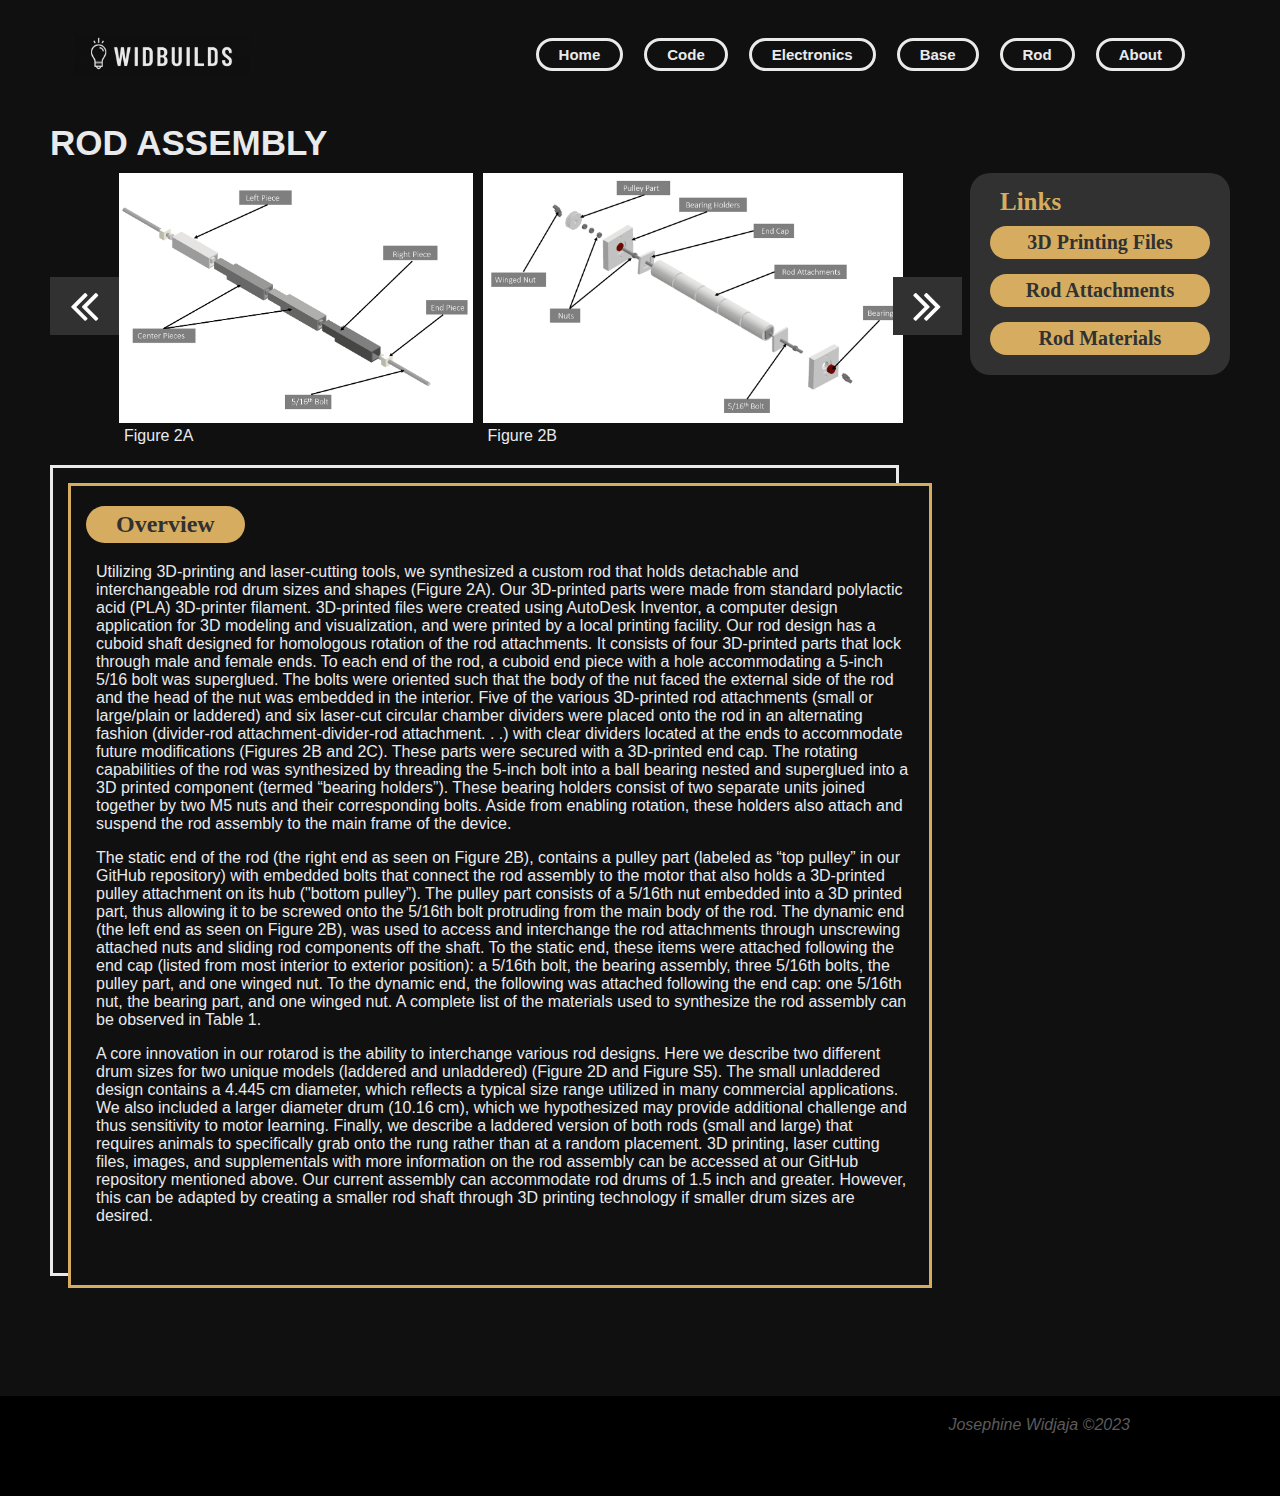
<file: rod.html>
<!--DOCUMENT SETUP-->
<!DOCTYPE html>
<html lang="en">
<head>
  <meta charset="utf-8" />
  <meta name="viewport" content="width=device-width, initial-scale-1"/>
  <title>WidBuilds</title>
  <script src="https://cdn.jsdelivr.net/npm/@fancyapps/ui@5.0/dist/fancybox/fancybox.umd.js"></script>
  <link
    rel="stylesheet"
    href="https://cdn.jsdelivr.net/npm/@fancyapps/ui@5.0/dist/fancybox/fancybox.css"/>
  <link rel="stylesheet" href="widbuilds.css">
  <link rel="stylesheet" href="https://cdnjs.cloudflare.com/ajax/libs/font-awesome/4.7.0/css/font-awesome.min.css">
</head>
<!--END DOCUMENT SETUP-->

<body>
<!--START OF WRAPPER-->
  <div id="wrapper">
<!--NAVIGATION BAR-->
<!--RESPONSIVE HAMBURGER MENU WITHOUT SCRIPT: https://www.youtube.com/watch?v=XM7sEpl0f7c-->
  <header>
  <a href="index.html"><img class="logo" src="images/logo1.png" alt="Plain Logo" width="175"></a>
  <nav class="nav_links">
    <input type="checkbox" class="toggle-menu">
    <div class="hamburger"></div>
    <ul class="menu">
      <li><a href="index.html">Home</a></li>
      <li><a href="code.html">Code</a></li>
      <li><a href="electronics.html">Electronics</a></li>
      <li><a href="base.html">Base</a></li>
      <li><a href="rod.html">Rod</a></li>
      <li><a href="about.html">About</a></li>
    </ul>
  </nav>
  </header>
<!--END NAVIGATION BAR-->
  <main>
    <h1>ROD ASSEMBLY</h1>
    <!--FLEXBOX 2-->
    <div class="grid2">
      <!--START OF LEFT COLUMN: PAGE CONTENT-->
      <div class="left_column">
        <!--IMAGE GALLERY SCROLL INSPIRATAION: https://youtu.be/1fEkWd5hzRY-->
        <!--START OF GALLERY-->
        <div class="gallery_container">
          <div class="arrows">
            <button class="iconl" onclick="scrolll()"><i class="fa fa-angle-double-left"></i></button>
          </div>
          <div class="gallery">
            <div class="gallery_img">
              <a href="images/rod1.png" data-fancybox="gallery" data-caption="Figure 2A. Expanded CAD modeled view displaying components for the rod consisting of six 3D printed components secured through super-glue and two 5/16th bolts.">
                <img class="image" src="images/rod1.png" alt="image" height="250">
              </a>
              <div class="img_caption">Figure 2A</div>
            </div>
            <div class="gallery_img">
              <a href="images/rod2.png" data-fancybox="gallery" data-caption="Figure 2B. Components of the rod attachments.">
                <img class="image" src="images/rod2.png" alt="image" height="250">
              </a>
              <div class="img_caption">Figure 2B</div>
            </div>
            <div class="gallery_img">
              <a href="images/rod3.png" data-fancybox="gallery" data-caption="Figure 2C. Non-expanded view of complete rod assembly.">
                <img class="image" src="images/rod3.png" alt="image" height="250">
              </a>
              <div class="img_caption">Figure 2C</div>
            </div>
            <div class="gallery_img">
              <a href="images/rod4.png" data-fancybox="gallery" data-caption="Figure 2D. Various drums sizes and diameters made for use with our interchangeable rod model.">
                <img class="image" src="images/rod4.png" alt="image" height="250">
              </a>
              <div class="img_caption">Figure 2D</div>
            </div>
          </div>
          <div class="arrows">
            <button class="iconr" onclick="scrollr()"><i class="fa fa-angle-double-right"></i></button>
          </div>
        </div>
        <!--END OF GALLERY-->
        <!--START OF WRITTEN CONTENT-->
        <div class="white_border">
          <div class="gold_border">
              <div class="section">
                <h2>Overview</h2>
                <p>
                  Utilizing 3D-printing and laser-cutting tools, we synthesized a custom rod that holds detachable and interchangeable rod drum sizes and shapes (Figure 2A). Our 3D-printed parts were made from standard polylactic acid (PLA) 3D-printer filament. 3D-printed files were created using AutoDesk Inventor, a computer design application for 3D modeling and visualization, and were printed by a local printing facility. Our rod design has a cuboid shaft designed for homologous rotation of the rod attachments. It consists of four 3D-printed parts that lock through male and female ends. To each end of the rod, a cuboid end piece with a hole accommodating a 5-inch 5/16 bolt was superglued. The bolts were oriented such that the body of the nut faced the external side of the rod and the head of the nut was embedded in the interior. Five of the various 3D-printed rod attachments (small or large/plain or laddered) and six laser-cut circular chamber dividers were placed onto the rod in an alternating fashion (divider-rod attachment-divider-rod attachment. . .) with clear dividers located at the ends to accommodate future modifications (Figures 2B and 2C). These parts were secured with a 3D-printed end cap. The rotating capabilities of the rod was synthesized by threading the 5-inch bolt into a ball bearing nested and superglued into a 3D printed component (termed “bearing holders”). These bearing holders consist of two separate units joined together by two M5 nuts and their corresponding bolts. Aside from enabling rotation, these holders also attach and suspend the rod assembly to the main frame of the device. 
                </p>
                <p>
                  The static end of the rod (the right end as seen on Figure 2B), contains a pulley part (labeled as “top pulley” in our GitHub repository) with embedded bolts that connect the rod assembly to the motor that also holds a 3D-printed pulley attachment on its hub ("bottom pulley”). The pulley part consists of a 5/16th nut embedded into a 3D printed part, thus allowing it to be screwed onto the 5/16th bolt protruding from the main body of the rod. The dynamic end (the left end as seen on Figure 2B), was used to access and interchange the rod attachments through unscrewing attached nuts and sliding rod components off the shaft. To the static end, these items were attached following the end cap (listed from most interior to exterior position): a 5/16th bolt, the bearing assembly, three 5/16th bolts, the pulley part, and one winged nut. To the dynamic end, the following was attached following the end cap: one 5/16th nut, the bearing part, and one winged nut. A complete list of the materials used to synthesize the rod assembly can be observed in Table 1. 
                </p>
                <p>
                  A core innovation in our rotarod is  the ability to interchange various rod designs. Here we describe two different drum sizes for two unique models (laddered and unladdered) (Figure 2D and Figure S5). The small unladdered design contains a 4.445 cm diameter, which reflects a typical size range utilized in many commercial applications. We also included a larger diameter drum (10.16 cm), which we hypothesized may provide additional challenge and thus sensitivity to motor learning. Finally, we describe a laddered version of both rods (small and large) that requires animals to specifically grab onto the rung rather than at a random placement. 3D printing, laser cutting files, images, and supplementals with more information on the rod assembly can be accessed at our GitHub repository mentioned above. Our current assembly can accommodate rod drums of 1.5 inch and greater. However, this can be adapted by creating a smaller rod shaft through 3D printing technology if smaller drum sizes are desired.
                </p>
              </div>
          </div>
        </div>
        <!--END OF WRITTEN CONTENT-->
      </div>
      <!--START OF LEFT COLUMN: LINK BOX-->
      <div class="link_box">
        <h3>Links</h3>
        <a href="https://github.com/MunteanLab/mouseduino/tree/main/Rod%20Assembly/Inventor%20Files" target="_blank">3D Printing Files</a>
        <a href="https://github.com/MunteanLab/mouseduino/blob/main/Rod%20Assembly/Rod%20Attachment%20Dimensions.pdf" target="_blank">Rod Attachments</a>
        <a href="https://github.com/MunteanLab/mouseduino/blob/main/Rod%20Assembly/Rod%20Assembly%20Material%20Info.xlsx" target="_blank">Rod Materials</a>
      </div>
      <!--END OF RIGHT COLUMN: LINK BOX-->
    </div>
    <!--END FLEXBOX 2-->
  </main>
  </div>
  <!--END OF WRAPPER-->
  <!--START OF FOOTER-->
  <footer>
    Josephine Widjaja &copy;2023
  </footer>
  <!--END OF FOOTER-->
  <!--START OF JAVASCRIPT-->
  <script>
  function scrolll(){
    var left = document.querySelector(".gallery");
    left.scrollBy(-100,0)
  }
  function scrollr(){
    var right = document.querySelector(".gallery");
    right.scrollBy(100,0)
  }
  </script>
  <script>
    Fancybox.bind("[data-fancybox]", {
    // Your custom options
    });
  </script>
  <!--END OF JAVASCRIPT-->
</body>
</html>
</file>
<file: widbuilds.css>
/*COLOR SCHEME: Gold/Black/GT VIBES
Black = #101010
Beige = #DFD7C0
Gray = #5B5B5B
White = #E9EAEC
Gold = #D6AD60
Dark Gray = #313131
*/


/*OVERARCHING SECTIONS*/
header, section, footer, aside, nav, main, article, figure {
    display: block;
  }
  #wrapper{
    margin-left: auto;
    margin-right: auto;
    margin-top: 10px;
    background-color: #101010;
  }
  body{
   background-color: #101010;
   font-family: Calibri, Helvetica, sans-serif;
   color: #E9EAEC;
   margin:0;
   padding:0;
  }
  h1{
    font-family:'Bahnschrift', Calibri, sans-serif;
    font-stretch: condensed;
    font-size:35px;
    margin-left: 50px;
    margin-bottom:0px;
  }
  h2{
    font-family:'Bahnschrift', Calibri, sans-serif;
    font-stretch:condensed;
  }
  p{
    margin-left:10px;
  }
  
  /*NAVIGATION*/
  header{
    display: flex;
    justify-content: space-between;
    align-items:center;
    padding: 20px 5%;
  }
  header img{
    margin-left:10px;
  }
  .nav_links{
    display:flex;
    justify-content:space-between;
    align-items:center;
    margin-right:10px;
  }
  .menu{
    display:flex;
    justify-content: space-between;
  }
  nav a{
    color: #E9EAEC;
    text-decoration:none;
    border: solid;
    font-family: 'Bahnschrift', Calibri, sans-serif;
    font-weight: bold;
    font-size:15px;
    font-stretch: condensed;
    background-color: #101010;
    border-radius:20px;
    border-color: #E9EAEC;
    padding: 5px 20px;
    margin-right:20px;
    transition: background-color 0.25s ease, color 0.25s ease;
  }
  nav a:hover{
    background-color: #E9EAEC;
    color: #101010;
    text-decoration: none;
    transition: background-color 0.25s ease, color 0.25s ease;
  }
  nav ul{
    list-style-type: none;
  }
  nav li{
    display: inline;
    margin-right:1px;
  }
  .bootstrap_nav {
    margin-top:14px;
    margin-right:0px;
  }
  .bootstrap_logo{
    margin-top:-8px; 
    margin-left:0px;
  }
  
  /*RESPONSIVE HAMBURGER MENU INSPIRATION: https://www.youtube.com/watch?v=XM7sEpl0f7c*/
  .hamburger {
    position: relative;
    width: 30px;
    height:4px;
    background:white;
    cursor:pointer;
    z-index: 10;
    transition:0.3s
  }
  .hamburger:before, .hamburger:after{
    content:"";
    position:absolute;
    height:4px;
    right:0;
    background:white;
    transition:0.3s;
    z-index:100;
  }
  .hamburger:before{
    top:-10px;
    width:20px;
    z-index:100;
  }
  .hamburger:after{
    top:10px;
    width:20px;
    z-index:100;
  }
  .toggle-menu{
    position: absolute;
    width:30px;
    height:100%;
    z-index:20;
    cursor:pointer;
    opacity:0;
  }
  .nav_links input:checked ~ .hamburger{
    background:transparent;
  }
  .nav_links input:checked ~ .hamburger:before{
    top:0;
    transform:rotate(-45deg);
    width:30px;
  }
  .nav_links input:checked ~ .hamburger:after{
    top:0;
    transform:rotate(45deg);
    width:30px;
  }
  .nav_links input:checked ~ .menu{
    right:0;
    transition:right 0.5s ease;
  }
  @media screen and (min-width:992px){
    .hamburger{
      display:none;
    }
  }
  @media screen and (max-width: 992px){
    .hamburger,.toggle-menu{
      display: block;
    }
    .menu{
      justify-content:start;
      flex-direction:column;
      align-items: center;
      position: fixed;
      top:0;
      right:-300px;
      background:black;
      width:200px;
      height:100%;
      padding-top:50px;
      z-index:99;
      margin-top:80px;
      transition:right 0.5s ease;
      border-radius:10px;
    }
    nav a{
      border-style: none;
      border-radius:0;
      background-color: #101010;
      padding:15px 50px;
      
    }
    .menu li{
      height: 100px;
      width:100%;
    }
  }
  
  /*HOME*/
  /*HOME: PHOTO COLLAGE & PAGE TITLE*/
  .grid{
    margin-top:20px;
    display:grid;
    grid-template-columns: repeat(200,1fr);
  }
  .homeimg_left{
    background-color:#DFD7C0;
    z-index: 1;
    height: auto;
    grid-column: 5/95;
    grid-row: 1/5;
    text-align:left;
  }
  .homeimg_left img{
    margin:0px 0px 0px 40px;
    width:70%;
  }
  .homeimg_center{
    background-color: #101010;
    z-index:2;
    height: 125px;
    grid-column: 70/130;
    grid-row: 3;
    display:block;
  }
  .homeimg_center img{
    max-width:100%;
    height:auto;
    display:block;
    margin-right:auto;
    margin-left:auto;
    margin-top: auto;
    margin-bottom:auto;
  }
  .homeimg_right{
    background-color:#D6AD60;
    z-index:1;
    text-align:right;
    height: auto;
    grid-column: 105/195;
    grid-row:2/6
  }
  .homeimg_right img{
    margin-right: 40px;
    margin-top:-20px;
    vertical-align: bottom;
    width:70%;
  }
  
  /*HOME: TEXTBOX WITH GOLD OUTLINE*/ 
  .textbox{
    background-color:#101010;
    width: 85%;
    height: auto;
    border: solid;
    border-width: 3px;
    border-color: #D6AD60;
    margin: 50px auto;
    color: #E9EAEC;
    padding: 20px;
  }
  .text_center{
    text-align: center;
  }
  /*HOME: FLEXBOX 1*/
  .blocks {
    margin-right:50px;
    margin-left:50px;
    display:flex;
    flex-wrap: wrap;
    justify-content:center;
    color:#313131;
  }
  .blocks h2{
    padding-left:15px;
    padding-right:15px;
    font-size: 19px;
  }
  .blocks p{
    padding-left:7px;
    padding-right: 7px;
  }
  
  .blocks .block_button button{
    border: none;
    font-family: 'Bahnschrift', Calibri, sans-serif;
    font-weight: bold;
    font-size:17px;
    font-stretch: condensed;
    background-color: #101010;
    color: #E9EAEC;
    padding: 5px 20px;
    width:175px;
    height: 50px;
    transition: background-color 0.25s ease, color 0.25s ease;
    text-decoration: none;
  }
  .blocks button:hover{
    background-color: #5B5B5B;
    color: #101010;
    border:none;
    transition: background-color 0.25s ease, color 0.25s ease;
    text-decoration: none;
  }
  
  /*CARDS ON HOME*/
  .card {
    color:#101010;
    background-color: #DFD7C0;
    border-radius:5px;
    border:none;
    margin:10px;
  }
  .card h5{
    font-family: 'Bahnschrift';
    font-weight: bold;
    font-stretch: condensed;
    display:flex;
    justify-content: center;
  }
  .card button{
    background-color: #101010;
    border-color:#D6AD60;
    color:white;
    display:block;
    width:215px;
    margin:0 auto 15px auto;
    font-size: 20px;
    padding: 5px 20px;
    border: none;
    font-family: 'Bahnschrift';
    font-stretch: condensed;
    font-weight: bold;
    transition: background-color 0.25s ease, color 0.25s ease;
  }
  .card a .textp{
    color:white;
    font-family: 'Bahnschrift';
    font-stretch: condensed;
    font-weight: bold;
  }
  .card p{
    font-family: Calibri;
  }
  
  
  /*MAIN SECTIONS*/
  /*MAIN SECTIONS: GALLERY*/
  .gallery_container{
    display:grid;
    grid-template-columns: repeat(100,1fr);
    margin-left:0px;
    max-width:1000px;
  }
  .gallery{
    grid-column:2/99;
    margin-bottom:20px;
    display:flex;
    align-items: center;
    justify-content: space-between;
    overflow-x: auto;
    position:relative;
    z-index:1;
    grid-row: 1/11;
    scroll-behavior: smooth;
  }
  .gallery::-webkit-scrollbar{
    -webkit-appearance:none;
  }
  .gallery img{
    margin-left:10px;
  }
  .img_caption {
    margin-left:15px;
  }
  .iconr{
    color: white;
    background-color:#313131;
    font-size:50px;
    outline:none;
    border: none;
    padding: 0px 20px;
    cursor:pointer;
    z-index:9;
    transition: color 0.25s ease;
    grid-column:1/3;
    margin-left:-10px;
  }
  .iconl{
    color: white;
    background-color:#313131;
    font-size:50px;
    outline:none;
    border: none;
    padding: 0px 20px;
    cursor:pointer;
    grid-column:99/100;
    z-index:9;
    transition: color 0.25s ease;
    margin-right:-10px;
  }
  .iconl:hover{
    color:black;
    transition: color 0.25s ease;
  }
  .iconr:hover{
    color:black;
    transition: color 0.25s ease;
  }
  .arrows{
    z-index:9;
    grid-row:5;
  }
  .section{
    margin-bottom:40px;
  }
  
  /*MAIN CONTENT: FLEXBOX 2 (MAIN FLEXBOX) */
  .grid2{
    display: flex;
    flex-direction: row;
    justify-content: space-between;
    margin:10px 50px;
  }
  /*MAIN CONTENT: Text Content in Gold/White Borders*/
  .white_border h2{
    font-family: 'Bahnschrift';
    font-stretch: condensed;
    background-color: #D6AD60;
    color:#313131;
    width: fit-content;
    padding:5px 30px;
    border-radius:20px;
    text-align: left;
  }
  .gold_border{
    border-color: #D6AD60;
    border-style: solid;
    height: auto;
    width:100%;
    padding:0px 15px 20px 15px;
    background-color: #101010;
    transform:translateX(20px);
    transform:translateY(15px);
  }
  .white_border{
    border: solid;
    border-color: #E9EAEC;
    height: auto;
    width:90%;
    margin-top: 0;
    margin-bottom:100px;
    padding-left:15px;
    margin-right:40px;
  }
  /*SPECIFIED FOR CODE PAGE*/
  .codegold_border{
    border-color: #D6AD60;
    border-style: solid;
    height: auto;
    width:100%;
    padding:0px 15px 20px 15px;
    background-color: #101010;
    transform:translateX(20px);
    transform:translateY(15px);
    
  }
  .codewhite_border{
    border: solid;
    border-color: #E9EAEC;
    height: auto;
    width:70%;
    margin-top: 0;
    margin-bottom:100px;
    padding-left:15px;
    margin-right:40px;
  }
  
  /*MAIN SECTIONS (BASE, CODE, ELECTRONICS, ROD): RIGHT COLUMN LINK BOX*/
  .link_box{
    background-color: #313131;
    border-radius:20px;
    padding:5px 20px;
    width:225px;
    height:fit-content;
  }
  .link_box h3{
    font-family: 'Bahnschrift';
    font-stretch: condensed;
    font-size:25px;
    color:#D6AD60;
    margin: 10px;
  }
  .link_box a{
    background-color: #D6AD60;
    border-color:#D6AD60;
    color:#313131;
    display:block;
    text-align:center;
    text-decoration: none;
    width:180px;
    margin:0 auto 15px auto;
    font-size: 20px;
    border-radius:20px;
    padding: 5px 20px;
    border: none;
    font-family: 'Bahnschrift';
    font-stretch: condensed;
    font-weight: bold;
    transition: background-color 0.25s ease, color 0.25s ease;
  }
  .link_box a:hover{
    background-color: #101010;
    color: #5B5B5B;
    transition: background-color 0.25s ease, color 0.25s ease;
  }
  
  /*ABOUT ME PAGE*/
  .ab_grid{
    display: flex;
    flex-direction:row;
    margin-right: 50px;
    margin-left:0px;
    margin-bottom: 0px;
    justify-content: center;
    flex-wrap: wrap;
  }
  .ab_lcolumn{
    height:auto;
    background-color: #101010;
  }
  .ab_rcolumn{
    height: auto;
    width:550px;
    background-color: #313131;
    padding-bottom:30px;
  }
  /*ABOUT ME - Left Column Profile Box*/
  .profile{
    display: flex;
    flex-direction: row;
    margin:20px 50px;
  }
  .profile_img{
    height: auto;
    width:200px;
    background-color: #D6AD60;
    display:flex;
    justify-content: center;
    align-items:center;
  }
  .profile_cont{
    padding-right:10px;
    height: auto;
    width:400px;
    background-color: #E9EAEC;
    color:#101010;
  }
  /*ABOUT ME - Left Column Contact box*/
  .abwhite_border{
    border: solid;
    border-color: #E9EAEC;
    height: auto;
    width:550px;
    margin-top: 50px;
    margin-left:35px;
    margin-bottom:100px;
    padding-left:15px;
  }
  .abgold_border{
    border-color: #D6AD60;
    border-style: solid;
    height: auto;
    width:535px;
    padding:0px 15px 20px 15px;
    background-color: #101010;
    transform:translateX(20px);
    transform:translateY(15px);
  }
  .abwhite_border h2{
    font-family: 'Bahnschrift';
    font-stretch: condensed;
    background-color: #D6AD60;
    color:#313131;
    width:fit-content;
    padding:5px 20px;
    border-radius:20px;
    text-align: center;
  }
  .abwhite_border .abcontact{
    font-weight: bold;
    margin-left:10px;
  }
  .abwhite_border a{
    text-decoration: none;
    color:#E9EAEC;
    font-style:italic;
    transition: color 0.25s ease;
    font-weight: normal;
  }
  .abwhite_border a:hover{
    color:#D6AD60;
    transition: color 0.25s ease;
  }
  
  /*ABOUT ME - Right Column Profile Box*/
  .ab_rcolumn .profile_img img{
    border-top-left-radius:10px;
    border-bottom-left-radius:10px;
  }
  .ab_rcolumn .profile_img{
    border-top-left-radius:10px;
    border-bottom-left-radius:10px;
  }
  .ab_rcolumn .profile_cont{
    border-top-right-radius:10px;
    border-bottom-right-radius:10px;
  }
  
  /*ABOUT PAGE SPECIAL FOOTER*/
  .abfooter{
    background-color: #000000;
    margin-top:50px;
  }
  
  /*FOOTER*/
  footer{
    background-color: #000000;
    padding: 20px 150px;
    height: 60px;
    margin:20px 0 0 0;
    font-style:italic;
    color:#5B5B5B;
    text-align: right;
  }
  
  
  /*RESPONSIVE DESIGN*/
  @media (max-width:992px){
    .grid2{
      display:block;
    }
    .link_box{
      margin-top:-50px;
      margin-bottom:50px;
    }
    .codewhite_border{
      width:90%;
    }
    .codegold_border{
      width:98%;
    }
    .white_border{
      width:90%;
    }
    .gold_border{
      width:100%;
    }
  }
</file>
